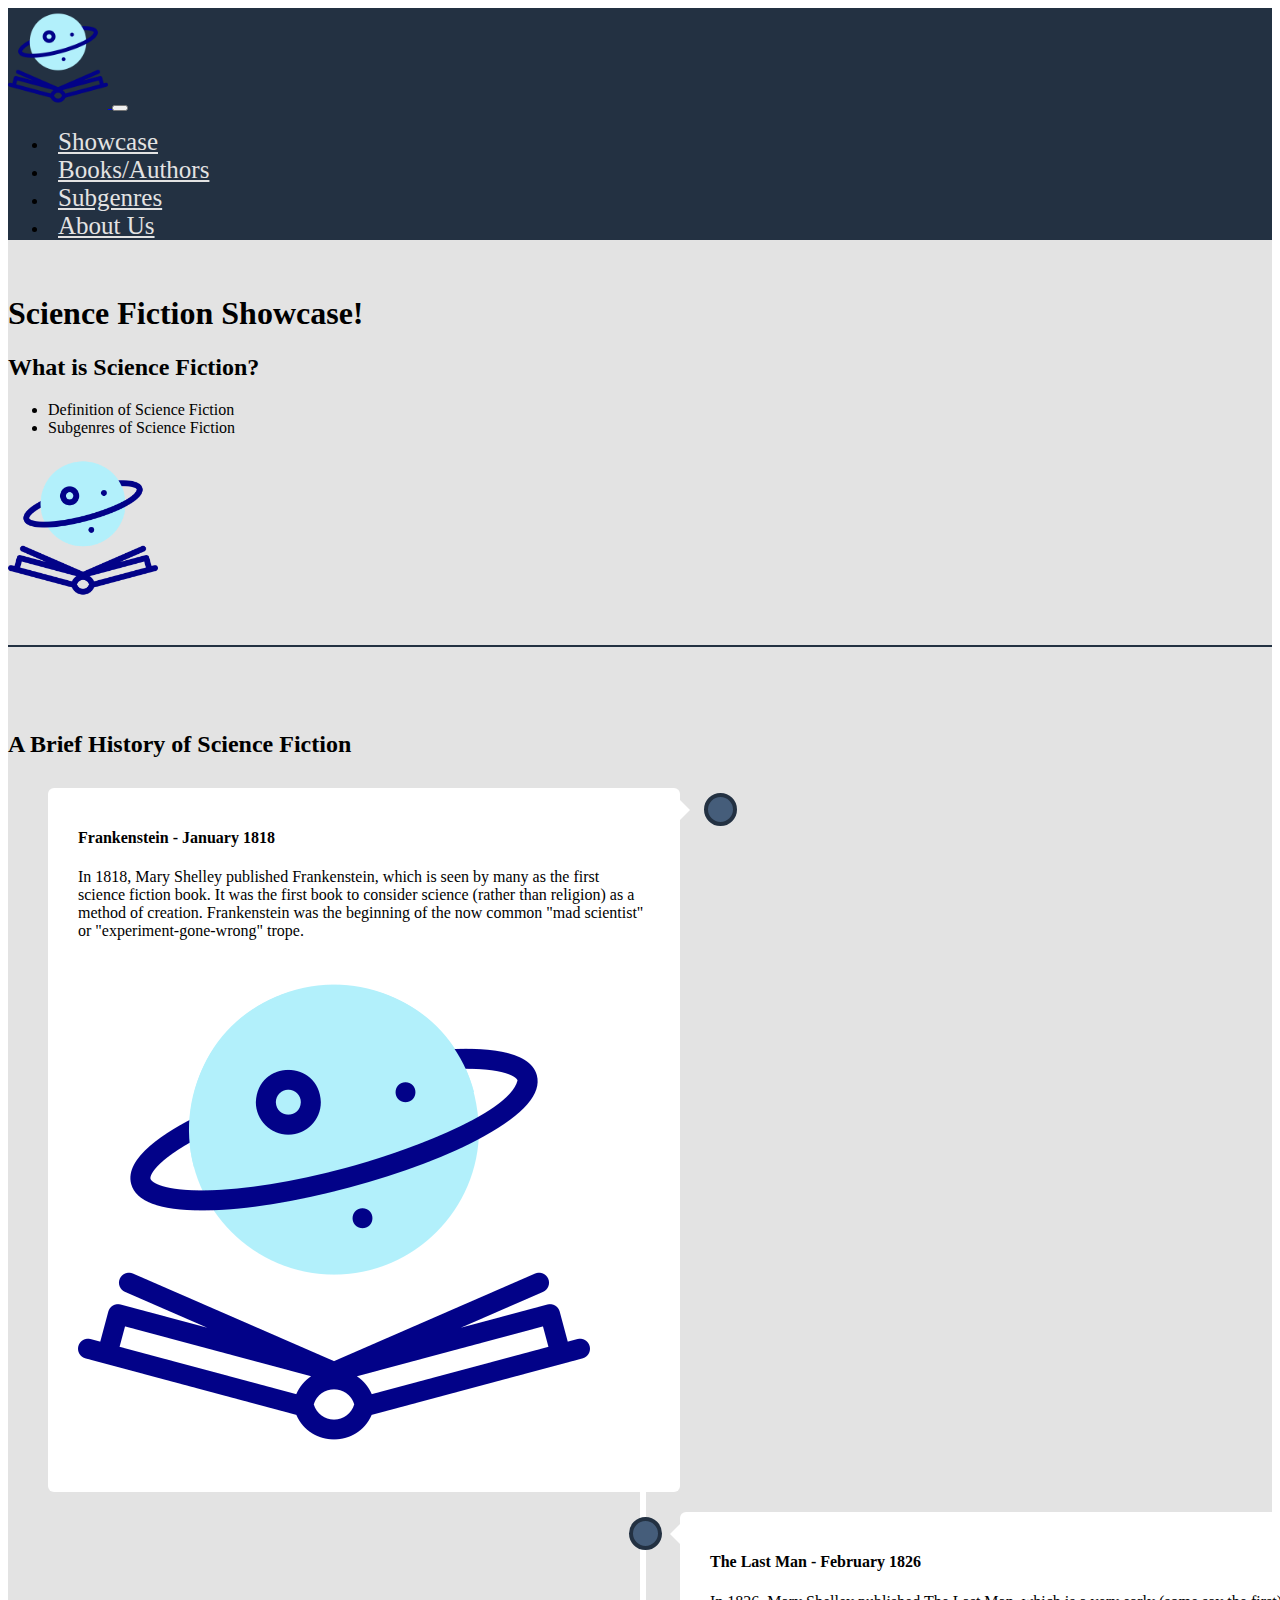
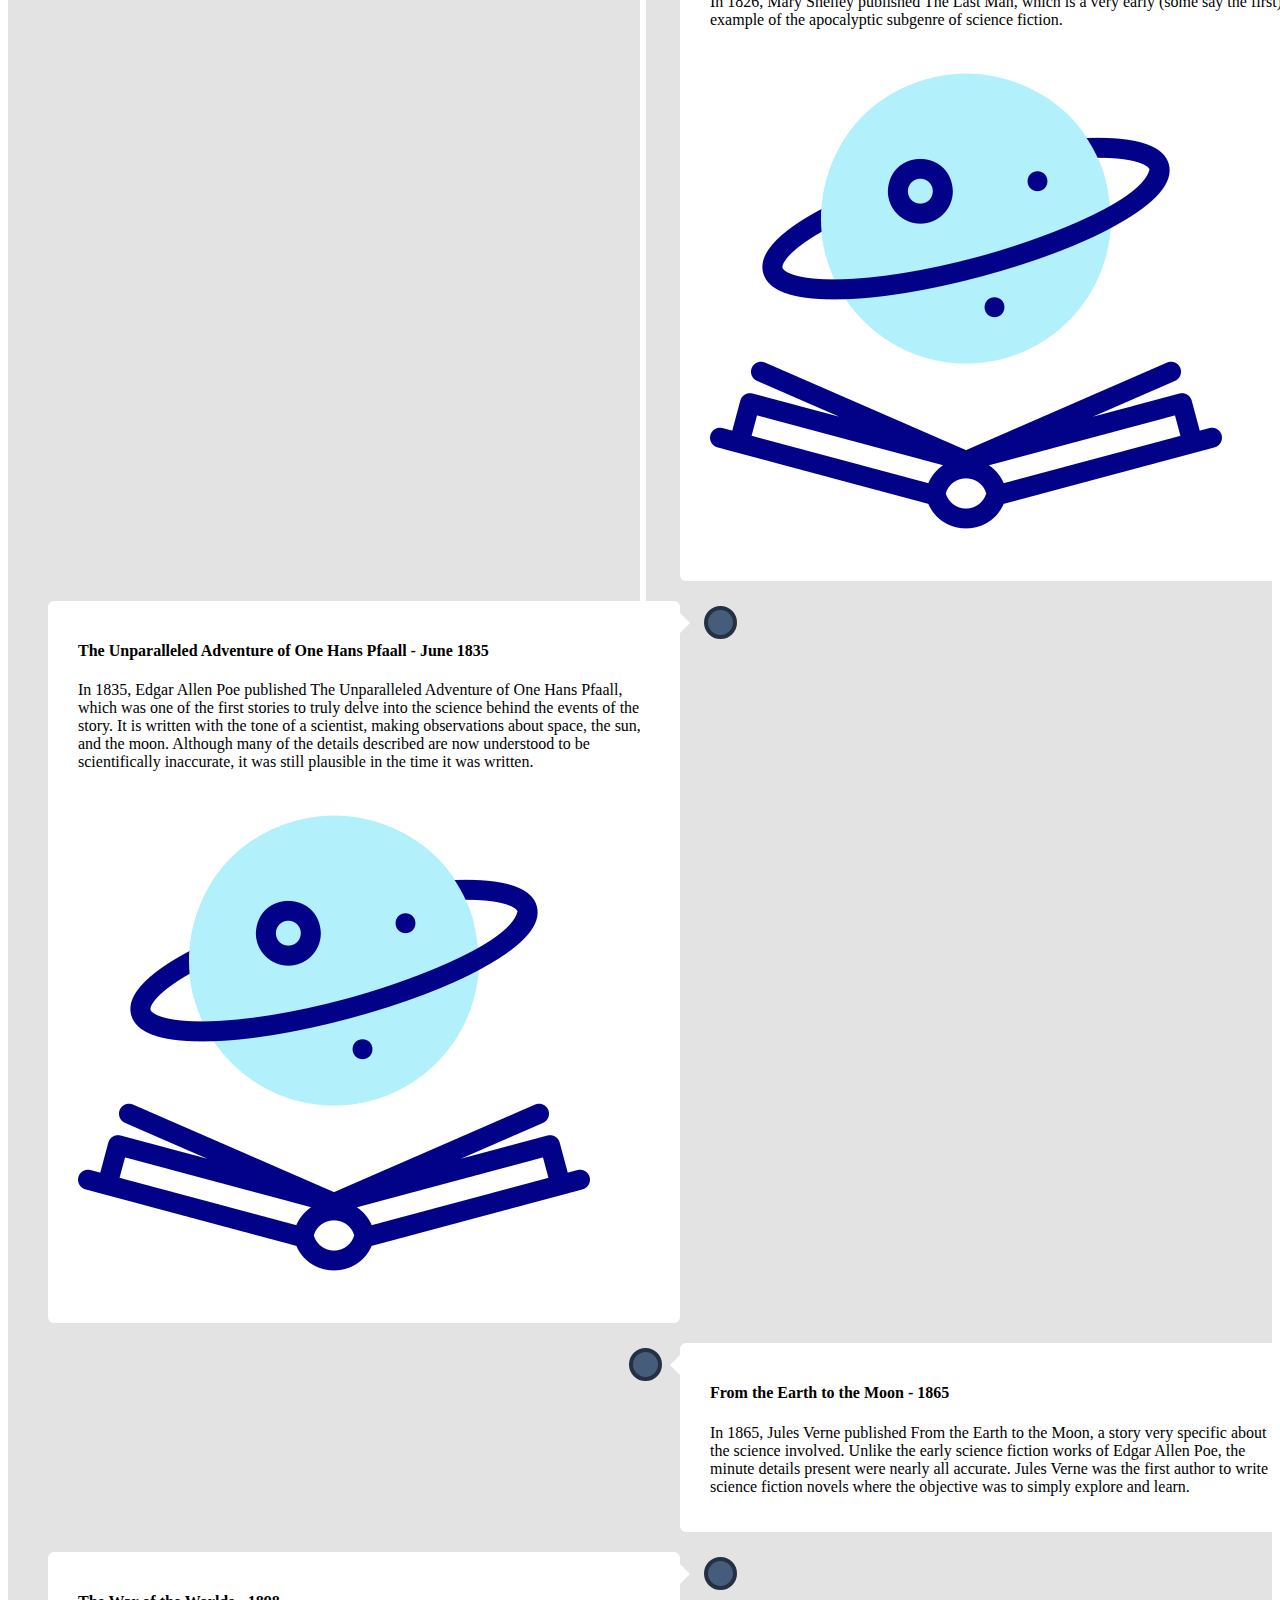
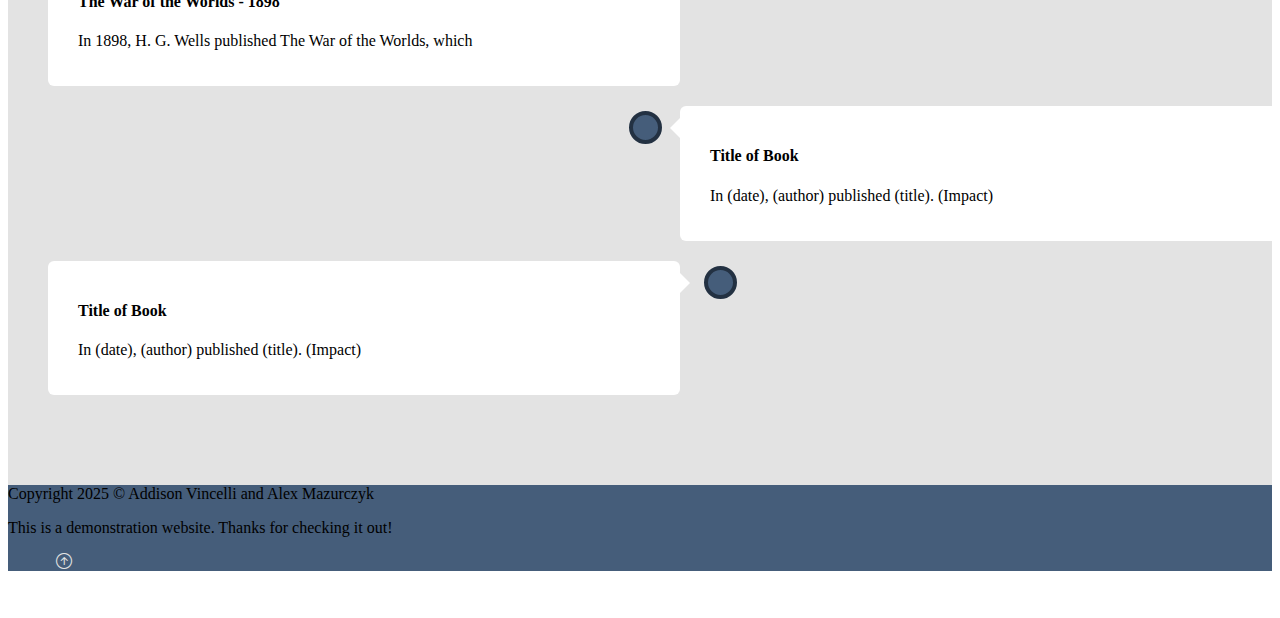
<file: index.html>
<!--*Addison-->
<!DOCTYPE html>
<html lang="en">

<head>
    <meta charset="UTF-8">
    <meta name="viewport" content="width=device-width, initial-scale=1.0">
    <title>Science Fiction Showcase!</title>
    <link rel="icon" href="img/favicon.png" type="image/png">

    <link href="https://cdn.jsdelivr.net/npm/bootstrap@5.3.8/dist/css/bootstrap.min.css" rel="stylesheet"
        integrity="sha384-sRIl4kxILFvY47J16cr9ZwB07vP4J8+LH7qKQnuqkuIAvNWLzeN8tE5YBujZqJLB" crossorigin="anonymous">
    <link rel="stylesheet" href="https://cdn.jsdelivr.net/npm/bootstrap-icons@1.13.1/font/bootstrap-icons.min.css">
    <link rel="stylesheet" href="css/styles1.css">
    <link rel="stylesheet" href="css/styles2.css">
    <script src="https://cdn.jsdelivr.net/npm/bootstrap@5.3.8/dist/js/bootstrap.bundle.min.js"
        integrity="sha384-FKyoEForCGlyvwx9Hj09JcYn3nv7wiPVlz7YYwJrWVcXK/BmnVDxM+D2scQbITxI"
        crossorigin="anonymous"></script>
</head>

<body class="body">
    <div class="container-lg p-0">

        <!--*Navbar*-->
        <nav class="navbar navbar-expand-lg navbar-dark nb-background-color">

            <!--LG means large breakpoint for resizing, navbar-dark means dark bar light text-->
            <div class="container">
                <a href="index.html" class="navbar-brand">
                    <img src="img/logo.png" alt="Science Fiction Logo" class="d-inline-block psize">
                </a>

                <!--Hamburger Menu Button-->
                <button class="navbar-toggler" type="button" data-bs-toggle="collapse" data-bs-target="#navmenu">
                    <span class="navbar-toggler-icon"></span>
                </button>

                <!--Collapsable Navbar Menu w/ Hover Underline-->
                <div class="collapse navbar-collapse" id="navmenu">
                    <!--Links to menu button-->
                    <ul class="navbar-nav ms-auto">

                        <li class="nav-item">
                            <a href="index.html" class="nav-link hover-underline-animation nbMenuItem">Showcase</a>
                        </li>

                        <li class="nav-item">
                            <a href="books.html" class="nav-link hover-underline-animation nbMenuItem">Books/Authors</a>
                        </li>

                        <li class="nav-item">
                            <a href="genres.html" class="nav-link hover-underline-animation nbMenuItem">Subgenres</a>
                        </li>

                        <li class="nav-item">
                            <a href="about.html" class="nav-link hover-underline-animation nbMenuItem">About Us</a>
                        </li>
                    </ul>
                </div>
            </div>
        </nav>

        <br>

        <section class="pheader p-2 text-center">
            <div class="container">
                <h1 class="display-4"><strong>Science Fiction Showcase!</strong></h1>
            </div>
        </section>

        <section class="information p-2 text-left">
            <div class="container">

                <div class="row">
                    <div class="col-sm-8 p-3">

                        <h2 class="strong  overview-front ovPadRight"> What is Science Fiction?</h2>
                        <ul class="lead overview-front ovPadRight">
                            <li>Definition of Science Fiction</li>
                            <li>Subgenres of Science Fiction</li>
                        </ul>

                    </div>

                    <div class="col-sm-4 p-3">
                        <img class="img-fluid" src="img/logo.png" alt="Filler image for now ">
                    </div>
                </div>


            </div>
        </section>

        <section class="timeline p-2 text-center">
            <div class="container">

                <h2 class="strong overview=front"></h2>
                <br>
                <!--TODO: the timelines...-->

            </div>
        </section>

        <section class="timeline-section">

            
            <div class="container mb-5">
                <h2 class="text-title mb-4 text-strong text-center">A Brief History of Science Fiction</h2>
                <!--<p class="lead text-center">
                    Filler subtext (do we need this?)
                </p> -->
            </div>
    
            <div class="mb-5"></div>
    
                <!--Timeline start-->
                <div class="container">
                    <div class="timeline">

                        <!--timeline element 3-->
                        <div class="left timeline-item">
                            <div class="timeline-content">
                                <h4><strong>Frankenstein</strong> - January 1818</h4>
                                <div class="row">
                                    <div class="col-sm-8 p-3">
                                        <p>
                                            In 1818, Mary Shelley published Frankenstein, which is seen 
                                            by many as the first science fiction book. It was the first 
                                            book to consider science (rather than religion) as a method
                                            of creation. Frankenstein was the beginning of the now common
                                            "mad scientist" or "experiment-gone-wrong" trope.
                                        </p>
                                    </div>

                                    <div class="col-sm-4 p-3">
                                        <img class="img-fluid" src="img/logo.png" alt="Frankenstein ">
                                    </div>

                                </div>
                            </div>
                        </div>

                        <!--Timeline element 2-->
                        <div class="right timeline-item">
                            <div class="timeline-content">
                                <h4><strong>The Last Man</strong> - February 1826</h4>
                                <div class="row">
                                    <div class="col-sm-8 p-3">
                                        <p>
                                            In 1826, Mary Shelley published The Last Man, which is a very early
                                            (some say the first) example of the apocalyptic subgenre of science
                                            fiction. 
                                        </p>
                                    </div>

                                    <div class="col-sm-4 p-3">
                                        <img class="img-fluid" src="img/logo.png" alt="Frankenstein ">
                                    </div>

                                </div>
                            </div>
                        </div>

                        <!--timeline element 3-->
                        <div class="left timeline-item">
                            <div class="timeline-content">
                                <h4><strong>The Unparalleled Adventure of One Hans Pfaall </strong> - June 1835</h4>

                                <div class="row">
                                    <div class="col-sm-8 p-3">
                                        <p>
                                            In 1835, Edgar Allen Poe published The Unparalleled Adventure of One Hans
                                            Pfaall, which was one of the first stories to truly delve into the science
                                            behind the events of the story. It is written with the tone of a scientist,
                                            making observations about space, the sun, and the moon. Although many of the
                                            details described are now understood to be scientifically inaccurate, it was 
                                            still plausible in the time it was written.
                                        </p>
                                    </div>

                                    <div class="col-sm-4 p-3">
                                        <img class="img-fluid" src="img/logo.png" alt="Frankenstein ">
                                    </div>

                                </div>
                            </div>
                        </div>

                        <!--timeline element 4-->
                        <div class="timeline-item right">
                            <div class="timeline-content">
                                <h4><strong>From the Earth to the Moon </strong> - 1865</h4>
                                <p>
                                    In 1865, Jules Verne published From the Earth to the Moon, a story very
                                    specific about the science involved. Unlike the early science fiction 
                                    works of Edgar Allen Poe, the minute details present were nearly all 
                                    accurate. Jules Verne was the first author to write science fiction novels
                                    where the objective was to simply explore and learn. 
                                </p>
                            </div>
                        </div>

                        <!--timeline element 5-->
                        <div class="timeline-item left">
                            <div class="timeline-content">
                                <h4><strong>The War of the Worlds</strong> - 1898</h4>
                                <p>
                                    In 1898, H. G. Wells published The War of the Worlds, which
                                </p>
                            </div>
                        </div>

                        <!--timeline element 6-->
                        <div class="timeline-item right">
                            <div class="timeline-content">
                                <h4>Title of Book</h4>
                                <p>
                                    In (date), (author) published (title). (Impact)
                                </p>
                            </div>
                        </div>

                        <!--timeline element 7-->
                        <div class="timeline-item left">
                            <div class="timeline-content">
                                <h4>Title of Book</h4>
                                <p>
                                    In (date), (author) published (title). (Impact)
                                </p>
                            </div>
                        </div>

                    </div>  
                </div>

        </section>

        <!--*Footer*-->
        <footer class="p-5 footer text-light text-center position-relative">
            <div class="container">
                <p>Copyright 2025 &copy; Addison Vincelli and Alex Mazurczyk</p>
                <p class="mb-0">This is a demonstration website. Thanks for checking it out!</p>
                <a href="#" id="scroll-up-arrow" class="position-absolute end-0">
                    <i class="bi bi-arrow-up-circle h2 icon-white"></i>
                </a>
            </div>
        </footer>
    </div>
</body>
</file>
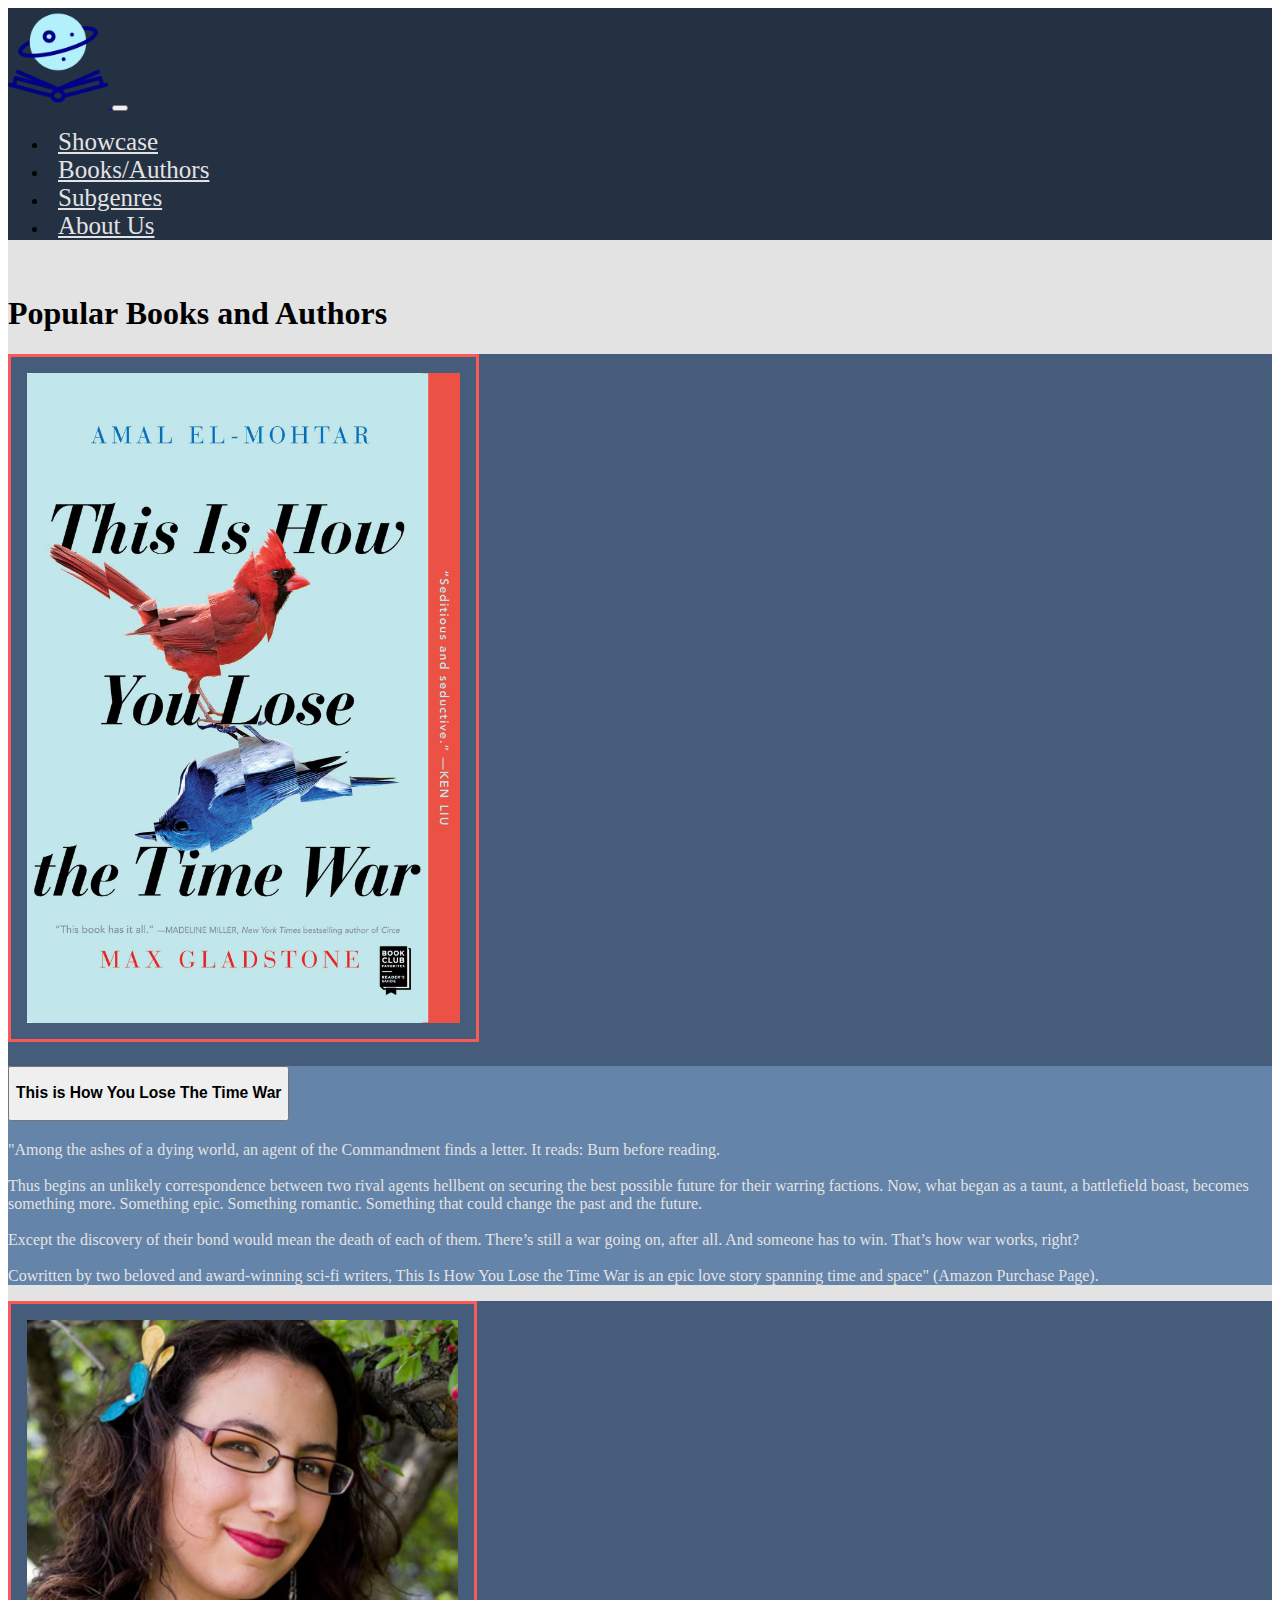
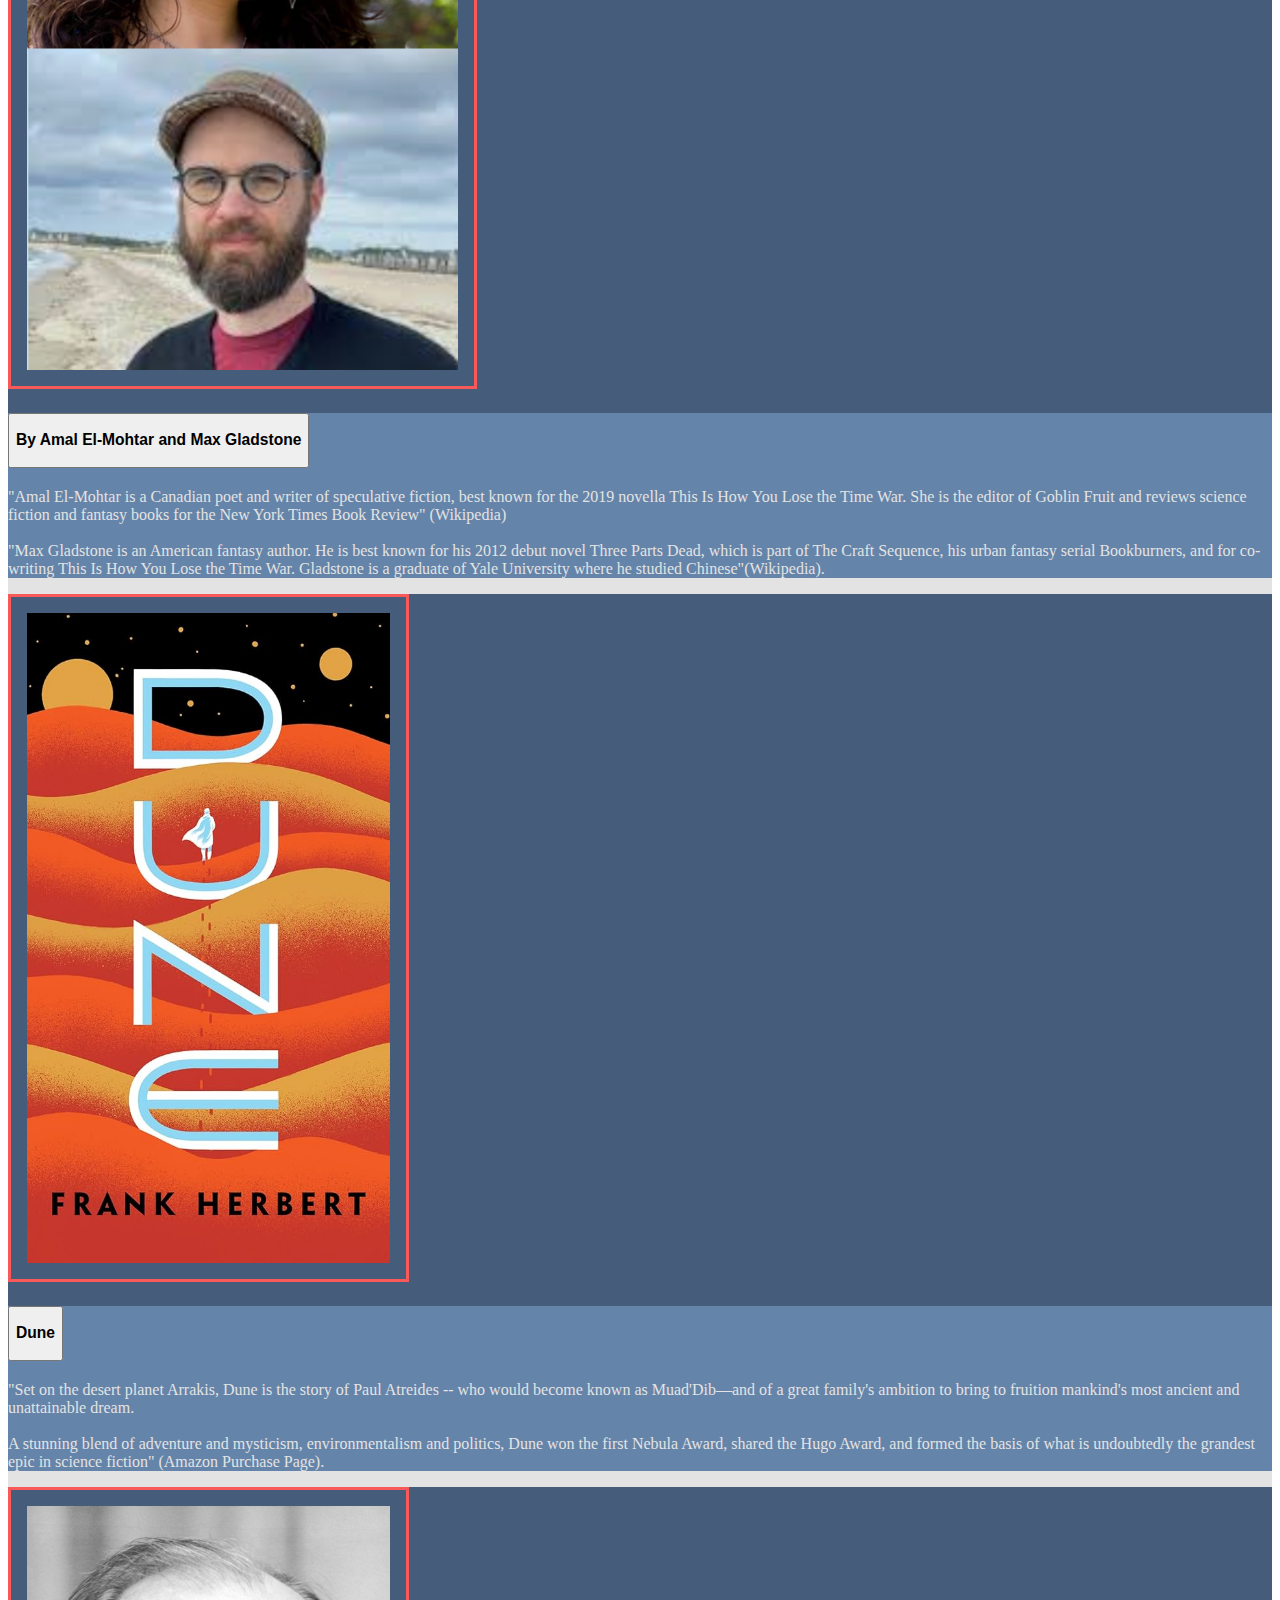
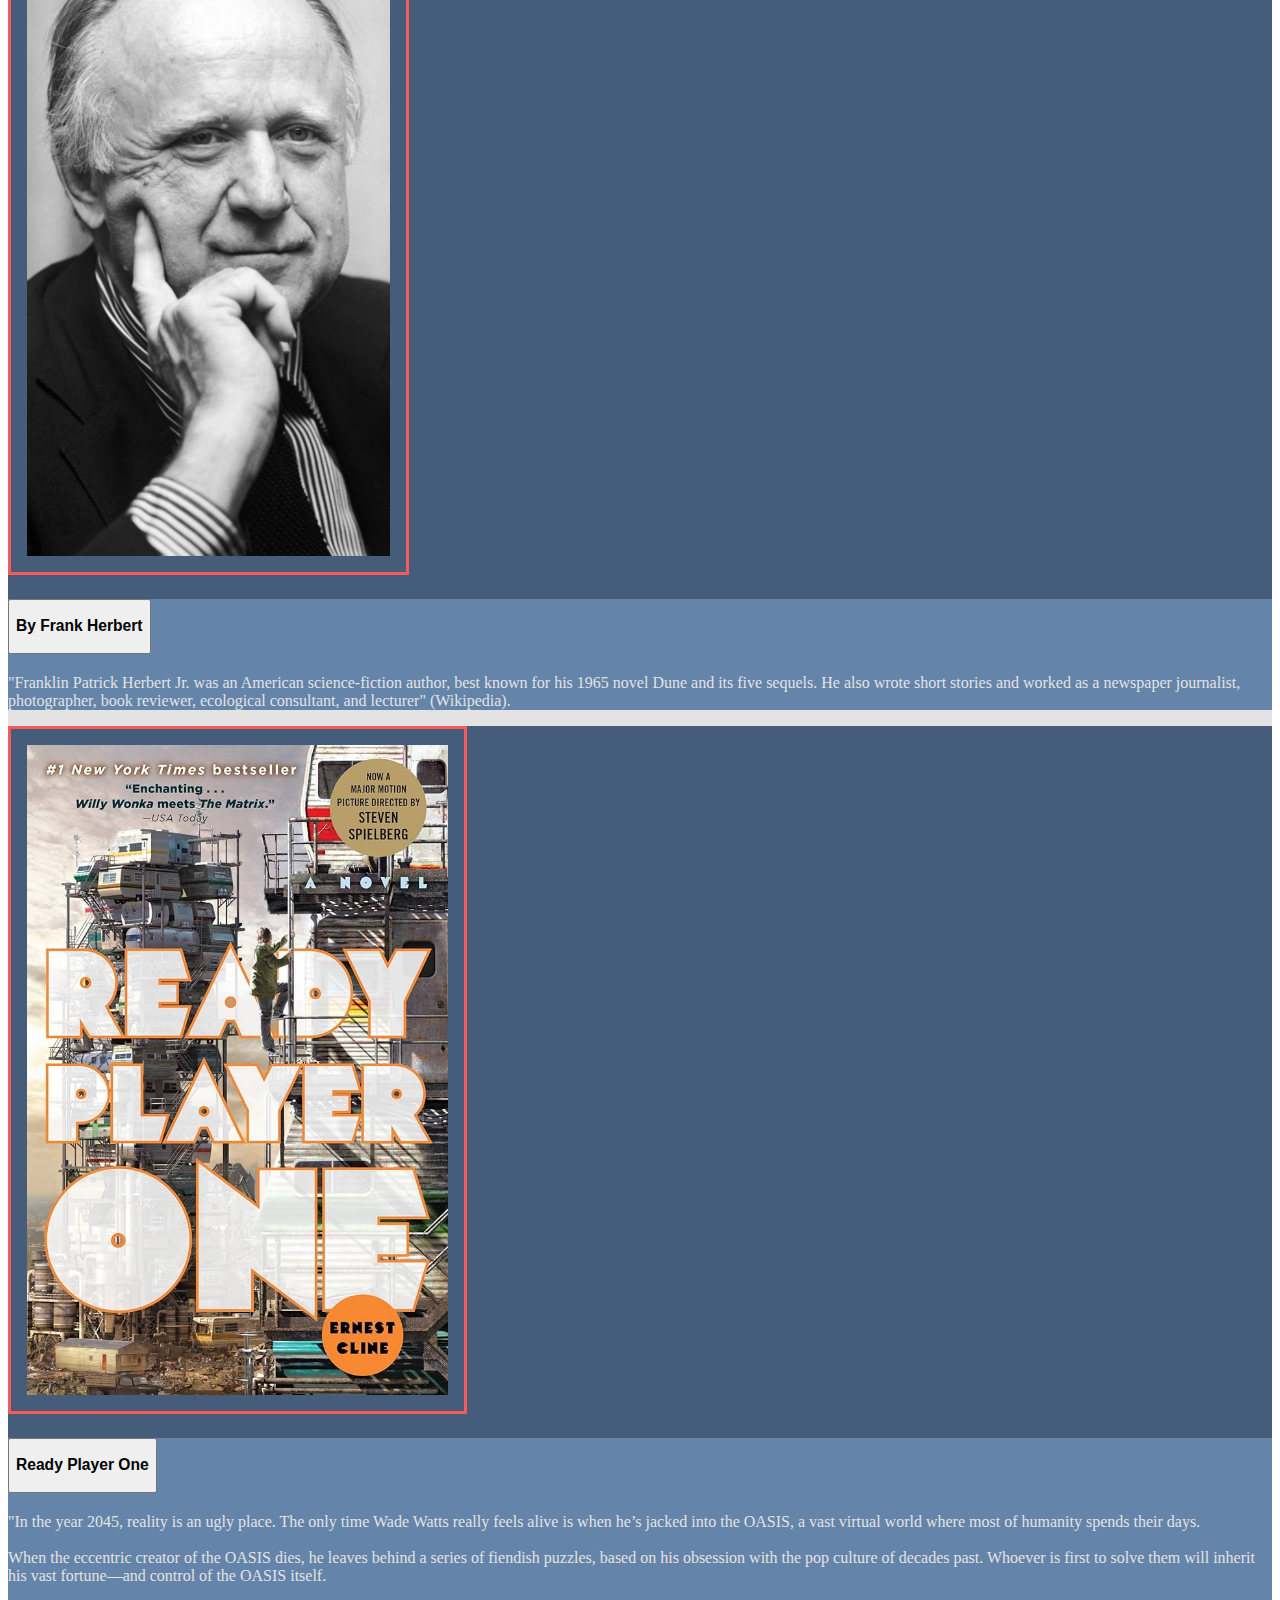
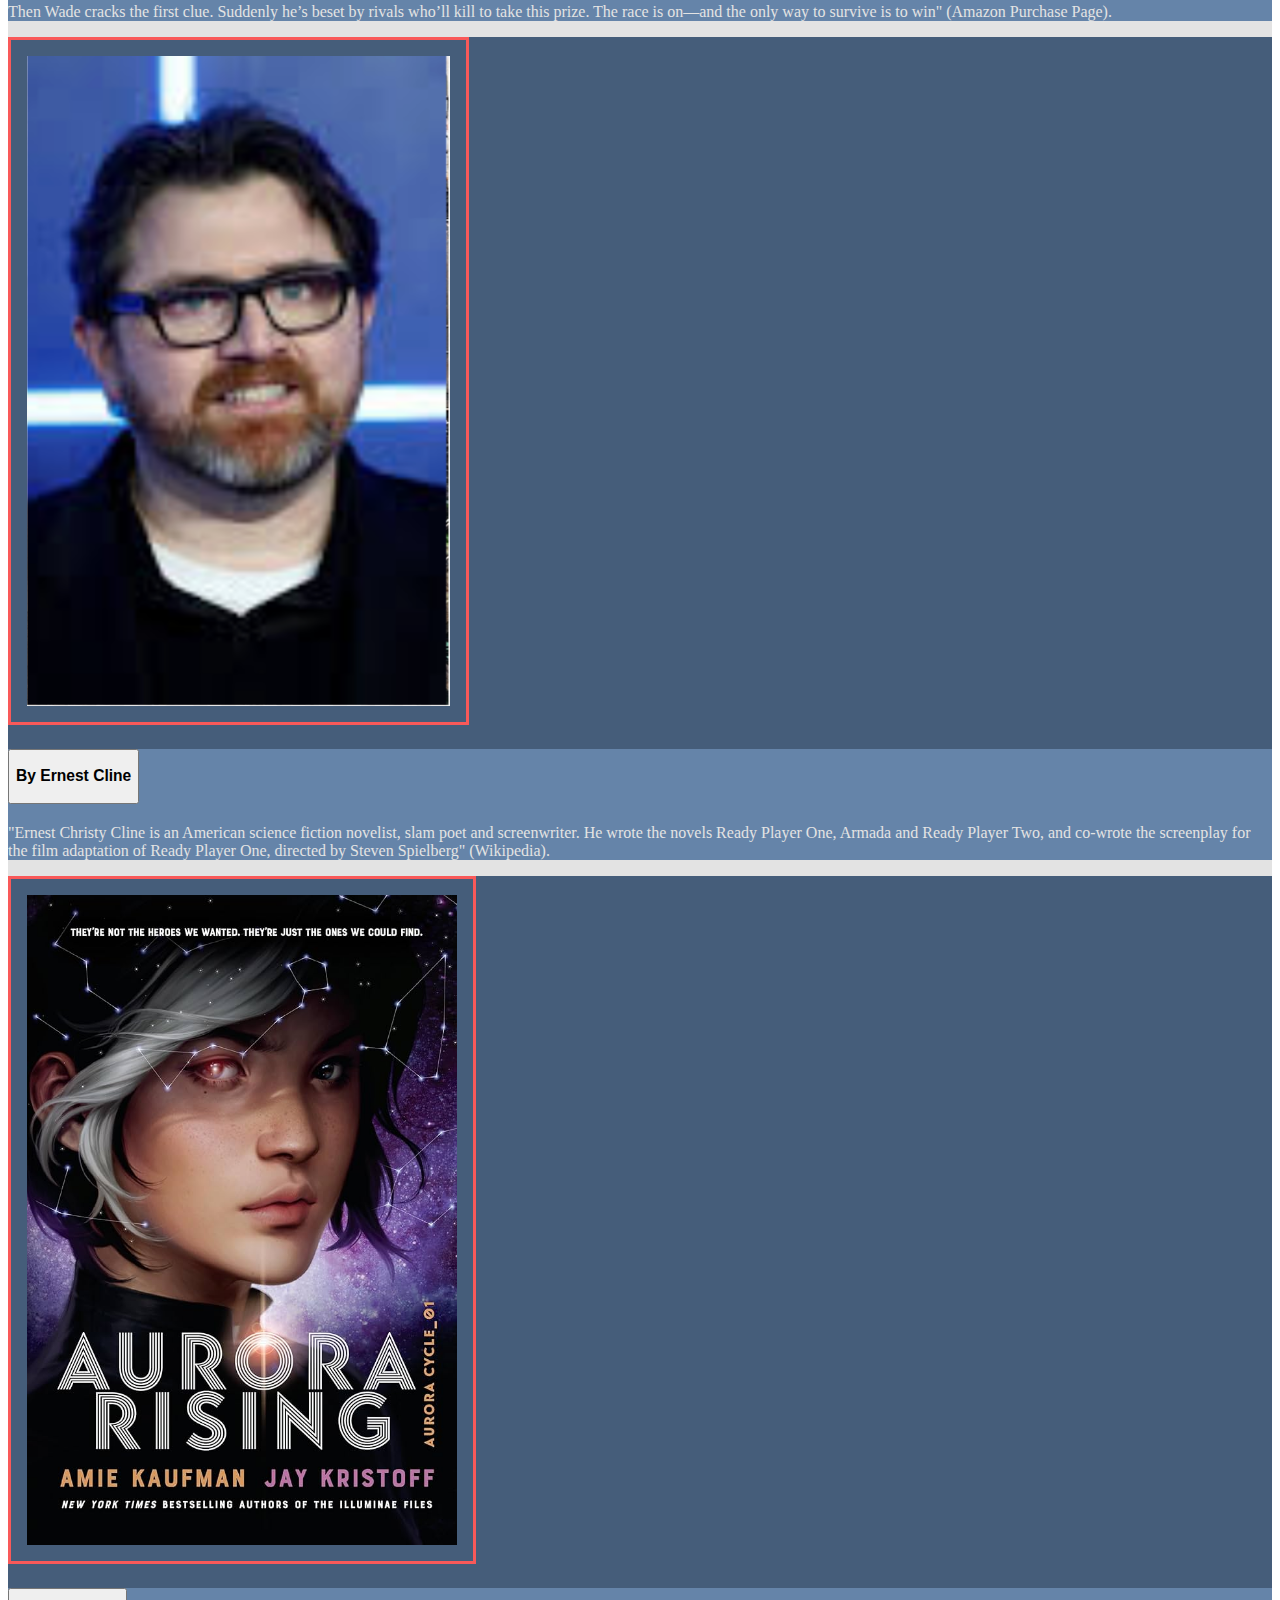
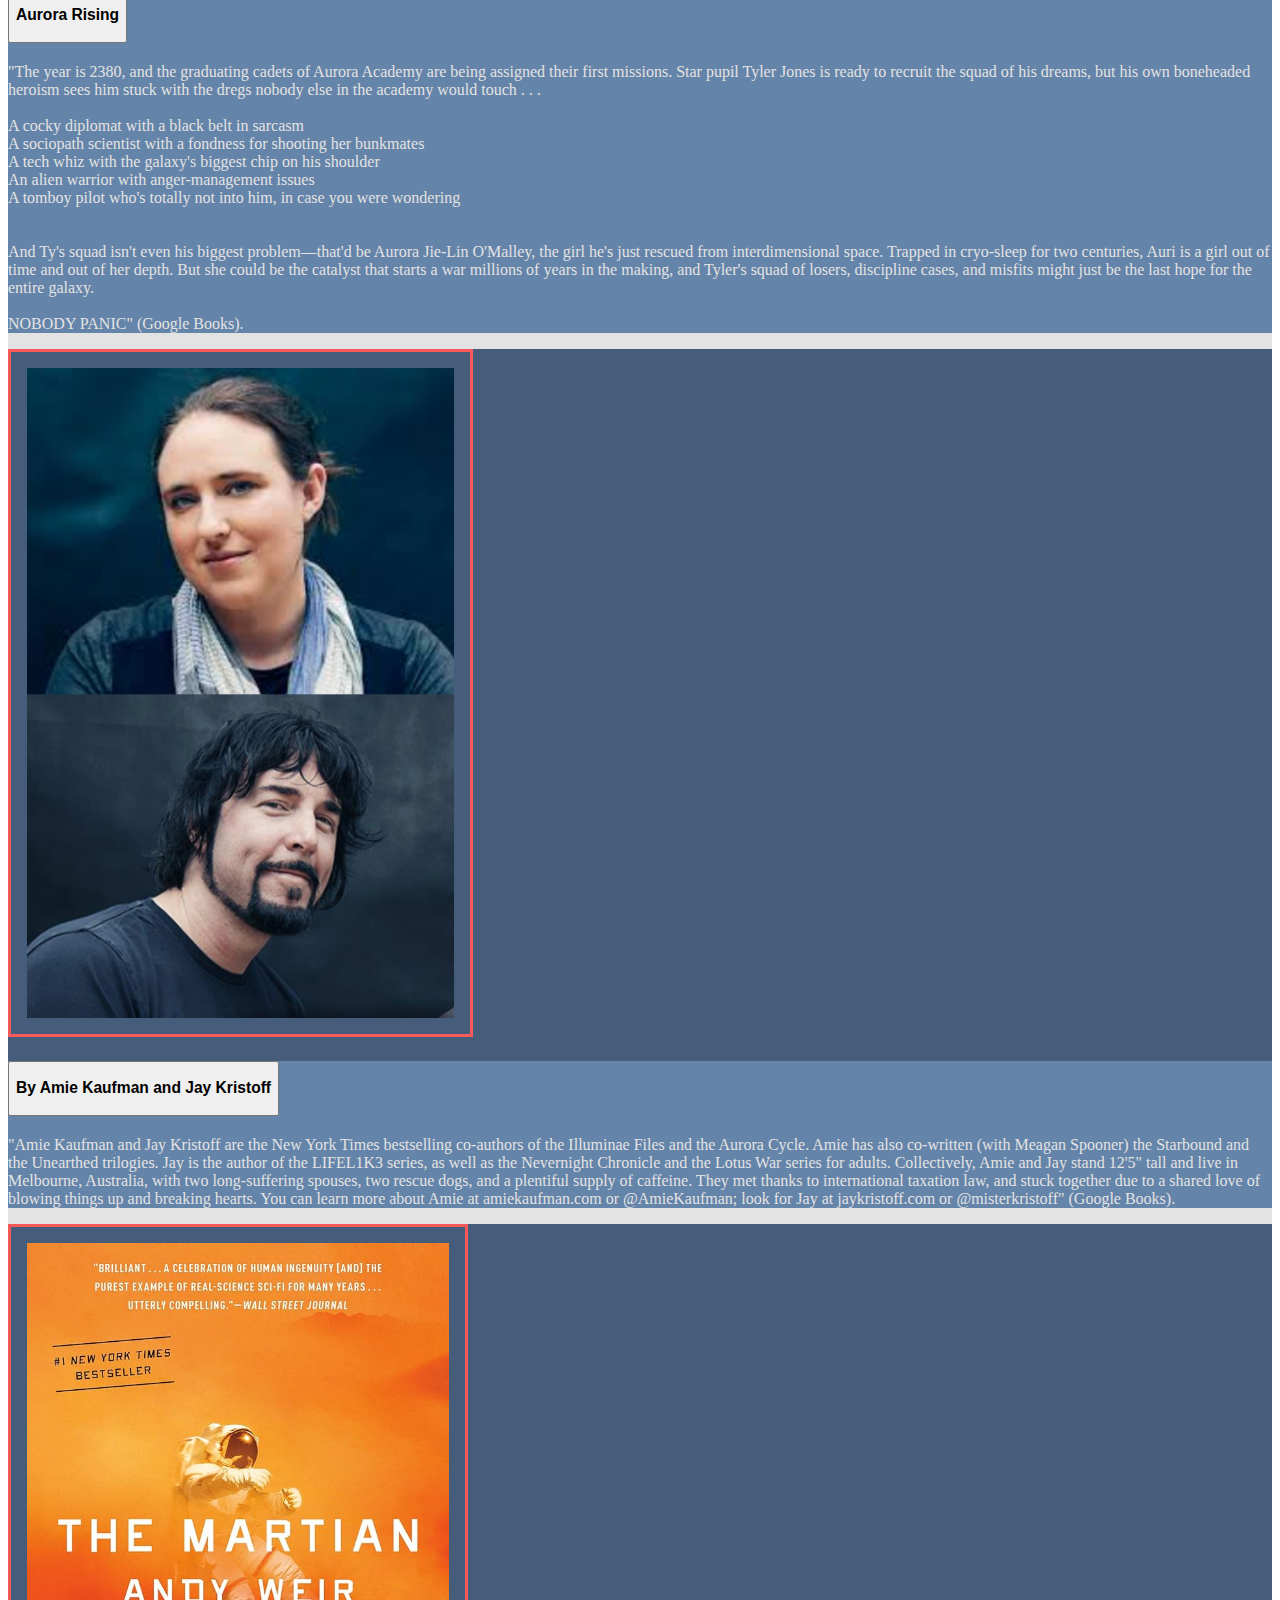
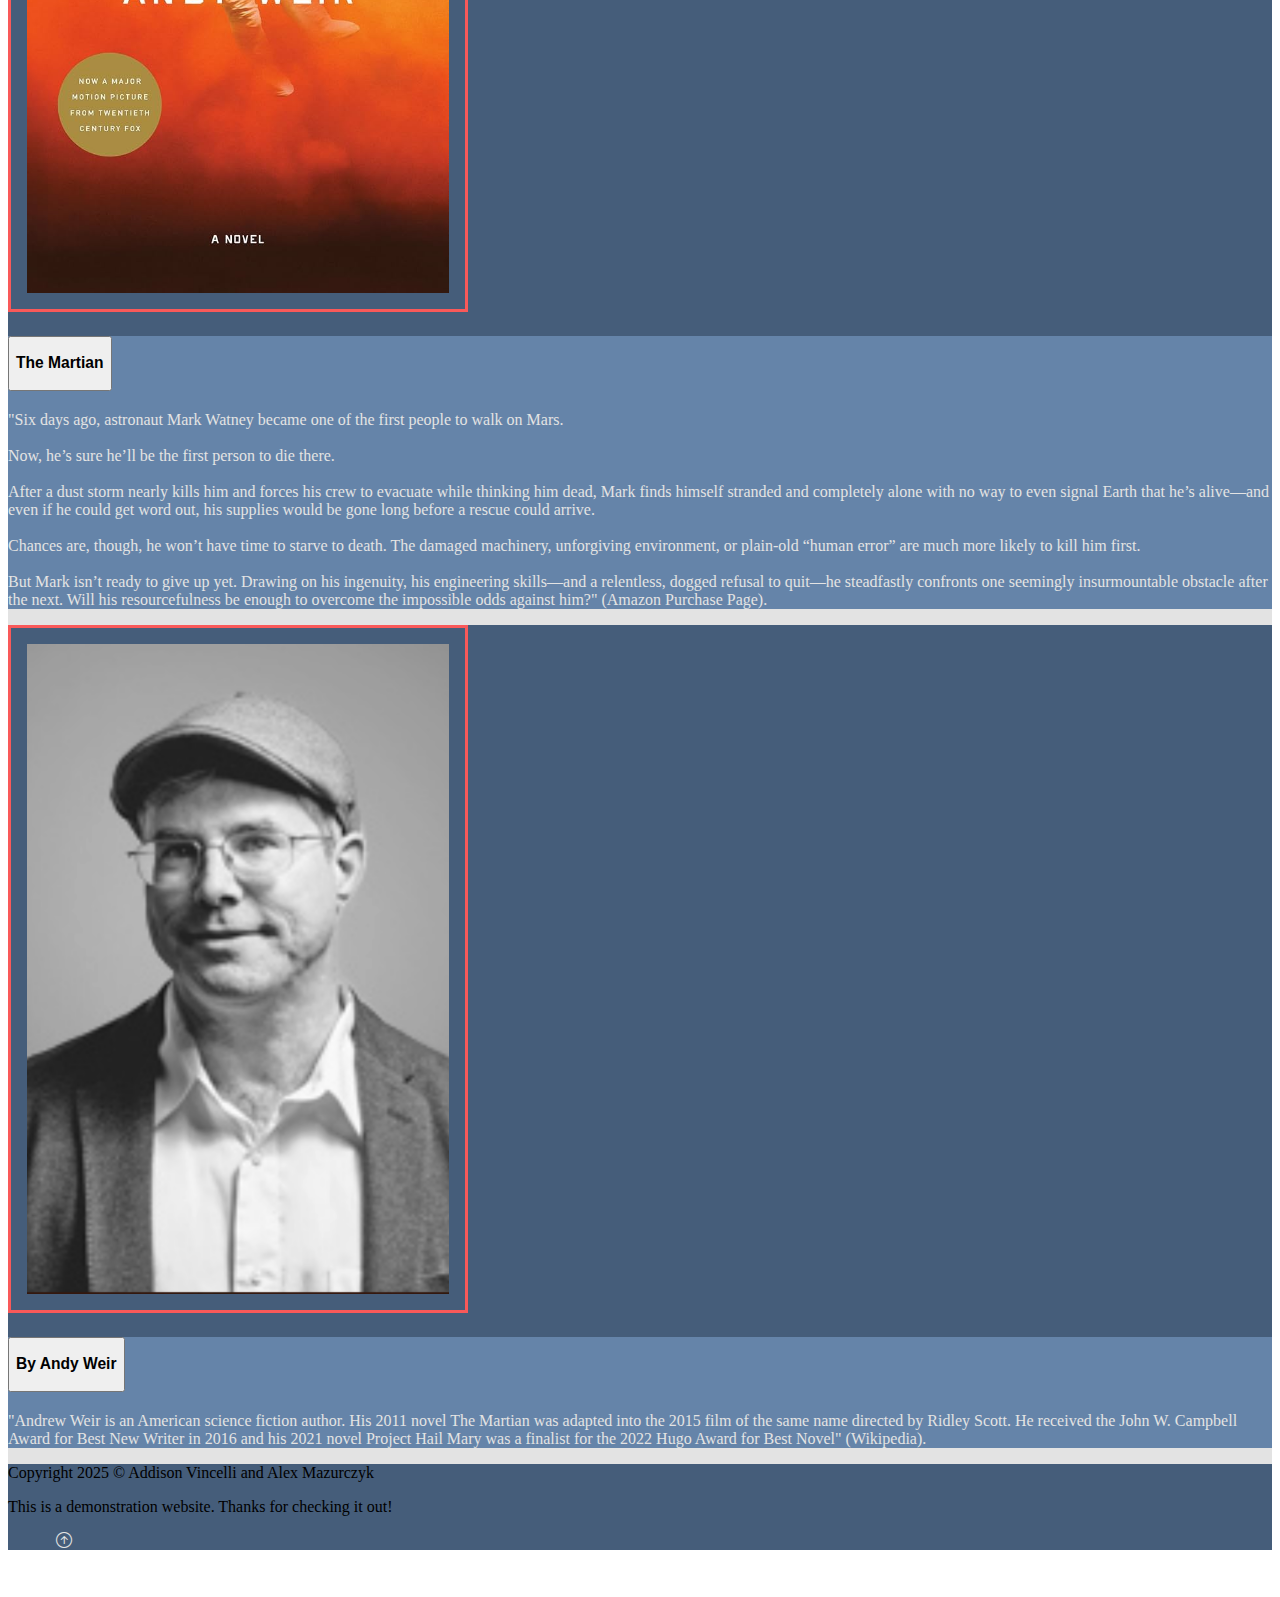
<file: books.html>
<!--*Addison-->
<!DOCTYPE html>
<html lang="en">

<head>
    <meta charset="UTF-8">
    <meta name="viewport" content="width=device-width, initial-scale=1.0">
    <title>Books - Science Fiction Showcase!</title>
    <link rel="icon" href="img/logo.png" type="image/png">

    <link href="https://cdn.jsdelivr.net/npm/bootstrap@5.3.8/dist/css/bootstrap.min.css" rel="stylesheet"
        integrity="sha384-sRIl4kxILFvY47J16cr9ZwB07vP4J8+LH7qKQnuqkuIAvNWLzeN8tE5YBujZqJLB" crossorigin="anonymous">
    <link rel="stylesheet" href="https://cdn.jsdelivr.net/npm/bootstrap-icons@1.13.1/font/bootstrap-icons.min.css">
    <link rel="preconnect" href="https://fonts.googleapis.com">
    <link rel="preconnect" href="https://fonts.gstatic.com" crossorigin>
    <link href="https://fonts.googleapis.com/css2?family=League+Spartan:wght@100..900&display=swap" rel="stylesheet">

    <link rel="stylesheet" href="css/styles1.css">
    <link rel="stylesheet" href="css/styles2.css">

    <script src="https://cdn.jsdelivr.net/npm/bootstrap@5.3.8/dist/js/bootstrap.bundle.min.js"
        integrity="sha384-FKyoEForCGlyvwx9Hj09JcYn3nv7wiPVlz7YYwJrWVcXK/BmnVDxM+D2scQbITxI"
        crossorigin="anonymous"></script>
</head>

<body class="body">
    <div class="container-lg p-0">

        <!--*Navbar*-->
        <nav class="navbar navbar-expand-lg navbar-dark nb-background-color">

            <!--LG means large breakpoint for resizing, navbar-dark means dark bar light text-->
            <div class="container">
                <a href="index.html" class="navbar-brand">
                    <img src="img/logo.png" alt="Science Fiction Logo" class="d-inline-block psize">
                </a>

                <!--Hamburger Menu Button-->
                <button class="navbar-toggler" type="button" data-bs-toggle="collapse" data-bs-target="#navmenu">
                    <span class="navbar-toggler-icon"></span>
                </button>

                <!--Collapsable Navbar Menu w/ Hover Underline-->
                <div class="collapse navbar-collapse" id="navmenu">
                    <!--Links to menu button-->
                    <ul class="navbar-nav ms-auto">

                        <li class="nav-item">
                            <a href="index.html" class="nav-link hover-underline-animation nbMenuItem">Showcase</a>
                        </li>

                        <li class="nav-item">
                            <a href="books.html" class="nav-link hover-underline-animation nbMenuItem">Books/Authors</a>
                        </li>

                        <li class="nav-item">
                            <a href="genres.html" class="nav-link hover-underline-animation nbMenuItem">Subgenres</a>
                        </li>

                        <li class="nav-item">
                            <a href="about.html" class="nav-link hover-underline-animation nbMenuItem">About Us</a>
                        </li>
                    </ul>
                </div>
            </div>
        </nav>

        <br>

        <section class="pheader p-2 text-center">
            <div class="container">
                <h1 class="display-4"><strong>Popular Books and Authors</strong></h1>
            </div>
        </section>

        <section class="books">
            <div class="containter">

                <div class="row row-cols-1 row-cols-md-2 g-5 p-5">

                    <!--*First book/author combo*-->
                    <div class="col">
                        <div class="card about cover">
                            <img src="img/time-war-cover.jpg" alt="This is How You Lose The Time War Cover"
                                class="card-img-top">

                            <div class="card-body">

                                <!--This creates our dropdown information about the books-->
                                <div class="accordion">
                                    <div class="accordion-item">
                                        <h2 class="accordion-header">
                                            <button id="time-war" class="accordion-button collapsed" type="button"
                                                data-bs-toggle="collapse" data-bs-target="#time-war-summary"
                                                aria-expanded="false" aria-controls="collapseOne">
                                                <h3 class="text-center">This is How You Lose The Time War</h3>
                                            </button>
                                        </h2>
                                        <!-- Book Summary -->
                                        <!--data-bs-parent tells the accordion where to connect-->
                                        <div id="time-war-summary" class="accordion-collapse collapse"
                                            aria-labelledby="headingOne" data-bs-parent="#time-war">
                                            <div class="accordion-body">
                                                <p>"Among the ashes of a dying world, an agent of the Commandment finds
                                                    a letter.
                                                    It reads: Burn before reading.
                                                    <br><br>
                                                    Thus begins an unlikely correspondence between two rival agents
                                                    hellbent on
                                                    securing the best possible future for their warring factions. Now,
                                                    what began
                                                    as a taunt, a battlefield boast, becomes something more. Something
                                                    epic. Something
                                                    romantic. Something that could change the past and the future.
                                                    <br><br>
                                                    Except the discovery of their bond would mean the death of each of
                                                    them. There’s
                                                    still a war going on, after all. And someone has to win. That’s how
                                                    war works, right?
                                                    <br><br>
                                                    Cowritten by two beloved and award-winning sci-fi writers, This Is
                                                    How You Lose the
                                                    Time War is an epic love story spanning time and space" (Amazon
                                                    Purchase Page).
                                                </p>
                                            </div>
                                        </div>

                                    </div>
                                </div> <!--end of accordion-->
                            </div>

                        </div>
                    </div>

                    <div class="col">
                        <div class="card about cover">
                            <img src="img/time-war-authors.png" alt="Amal El-Mohtar and Max Gladstone"
                                class="card-img-top">

                            <div class="card-body">

                                <!--This creates our dropdown information about the books-->
                                <div class="accordion">
                                    <div class="accordion-item">
                                        <h2 class="accordion-header">
                                            <button id="time-war" class="accordion-button collapsed" type="button"
                                                data-bs-toggle="collapse" data-bs-target="#time-war-summary"
                                                aria-expanded="false" aria-controls="collapseOne">
                                                <h3 class="text-center">By Amal El-Mohtar and Max Gladstone</h3>
                                            </button>
                                        </h2>
                                        <!-- About The Authors -->
                                        <div id="time-war-summary" class="accordion-collapse collapse"
                                            aria-labelledby="headingOne" data-bs-parent="#time-war">
                                            <div class="accordion-body">
                                                <p>"Amal El-Mohtar is a Canadian poet and writer of speculative fiction,
                                                    best known for the 2019 novella This Is How You Lose the Time War.
                                                    She
                                                    is the editor of Goblin Fruit and reviews science fiction and
                                                    fantasy books
                                                    for the New York Times Book Review" (Wikipedia)
                                                    <br><br>
                                                    "Max Gladstone is an American fantasy author. He is best known for
                                                    his 2012
                                                    debut novel Three Parts Dead, which is part of The Craft Sequence,
                                                    his urban
                                                    fantasy serial Bookburners, and for co-writing This Is How You Lose
                                                    the Time
                                                    War. Gladstone is a graduate of Yale University where he studied
                                                    Chinese"(Wikipedia).
                                                </p>
                                            </div>
                                        </div>

                                    </div>
                                </div> <!--end of accordion-->
                            </div>

                        </div>
                    </div>

                    <!--*Second combo*-->
                    <div class="col">
                        <div class="card about cover">
                            <img src="img/dune-cover.jpg" alt="Dune Cover" class="card-img-top">

                            <div class="card-body">

                                <!--This creates our dropdown information about the books-->
                                <div class="accordion">
                                    <div class="accordion-item">
                                        <h2 class="accordion-header">
                                            <button id="dune" class="accordion-button collapsed" type="button"
                                                data-bs-toggle="collapse" data-bs-target="#dune-summary"
                                                aria-expanded="false" aria-controls="collapseOne">
                                                <h3 class="text-center">Dune</h3>
                                            </button>
                                        </h2>
                                        <!-- Book Summary -->
                                        <div id="dune-summary" class="accordion-collapse collapse"
                                            aria-labelledby="headingOne" data-bs-parent="#dune">
                                            <div class="accordion-body">
                                                <p>"Set on the desert planet Arrakis, Dune is the story of Paul Atreides -- who
                                                     would become known as Muad'Dib—and of a great family's ambition to bring 
                                                     to fruition mankind's most ancient and unattainable dream.
                                                    <br><br>
                                                     A stunning blend of adventure and mysticism, environmentalism and politics,
                                                    Dune won the first Nebula Award, shared the Hugo Award, and formed the basis
                                                    of what is undoubtedly the grandest epic in science fiction" (Amazon Purchase Page).</p>
                                            </div>
                                        </div>

                                    </div>
                                </div> <!--end of accordion-->

                            </div>
                        </div>
                    </div>

                    <div class="col">
                        <div class="card about cover">
                            <img src="img/dune-author.png" alt="Frank Herbert" class="card-img-top">

                            <div class="card-body">

                                <div class="accordion">
                                    <div class="accordion-item">
                                        <h2 class="accordion-header">
                                            <button id="dune" class="accordion-button collapsed" type="button"
                                                data-bs-toggle="collapse" data-bs-target="#dune-summary"
                                                aria-expanded="false" aria-controls="collapseOne">
                                                <h3 class="text-center">By Frank Herbert</h3>
                                            </button>
                                        </h2>
                                        <!-- Book Summary -->
                                        <div id="dune-summary" class="accordion-collapse collapse"
                                            aria-labelledby="headingOne" data-bs-parent="#dune">
                                            <div class="accordion-body">
                                                <p>"Franklin Patrick Herbert Jr. was an American science-fiction author, 
                                                    best known for his 1965 novel Dune and its five sequels. He also wrote 
                                                    short stories and worked as a newspaper journalist, photographer, book 
                                                    reviewer, ecological consultant, and lecturer" (Wikipedia).</p>
                                            </div>
                                        </div>

                                    </div>
                                </div> <!--end of accordion-->

                            </div>
                        </div>
                    </div>

                    <!--*Third combo*-->
                    <div class="col">
                        <div class="card about cover">
                            <img src="img/ready-player-cover.jpg" alt="Ready Player One Cover" class="card-img-top">

                            <div class="card-body">

                                <div class="accordion">
                                    <div class="accordion-item">
                                        <h2 class="accordion-header">
                                            <button id="ready-player" class="accordion-button collapsed" type="button"
                                                data-bs-toggle="collapse" data-bs-target="#ready-player-summary"
                                                aria-expanded="false" aria-controls="collapseOne">
                                                <h3 class="text-center">Ready Player One</h3>
                                            </button>
                                        </h2>
                                        <!-- Book Summary -->
                                        <div id="ready-player-summary" class="accordion-collapse collapse"
                                            aria-labelledby="headingOne" data-bs-parent="#ready-player">
                                            <div class="accordion-body">
                                                <p>"In the year 2045, reality is an ugly place. The only time Wade Watts really feels 
                                                    alive is when he’s jacked into the OASIS, a vast virtual world where most of humanity 
                                                    spends their days.
                                                    <br><br>
                                                    When the eccentric creator of the OASIS dies, he leaves behind a series of fiendish 
                                                    puzzles, based on his obsession with the pop culture of decades past. Whoever is first 
                                                    to solve them will inherit his vast fortune—and control of the OASIS itself.
                                                    <br><br>
                                                    Then Wade cracks the first clue. Suddenly he’s beset by rivals who’ll kill to take this 
                                                    prize. The race is on—and the only way to survive is to win" (Amazon Purchase Page).
                                                    </p>
                                            </div>
                                        </div>

                                    </div>
                                </div> <!--end of accordion-->

                            </div>
                        </div>
                    </div>

                    <div class="col">
                        <div class="card about cover">
                            <img src="img/ready-player-author.png" alt="Ernest Cline" class="card-img-top">

                            <div class="card-body">

                                <div class="accordion">
                                    <div class="accordion-item">
                                        <h2 class="accordion-header">
                                            <button id="ready-player" class="accordion-button collapsed" type="button"
                                                data-bs-toggle="collapse" data-bs-target="#ready-player-summary"
                                                aria-expanded="false" aria-controls="collapseOne">
                                                <h3 class="text-center">By Ernest Cline</h3>
                                            </button>
                                        </h2>
                                        <!-- Book Summary -->
                                        <div id="ready-player-summary" class="accordion-collapse collapse"
                                            aria-labelledby="headingOne" data-bs-parent="#ready-player">
                                            <div class="accordion-body">
                                                <p>"Ernest Christy Cline is an American science fiction novelist, slam poet and 
                                                    screenwriter. He wrote the novels Ready Player One, Armada and Ready Player Two, 
                                                    and co-wrote the screenplay for the film adaptation of Ready Player One, directed 
                                                    by Steven Spielberg" (Wikipedia).</p>
                                            </div>
                                        </div>

                                    </div>
                                </div> <!--end of accordion-->

                            </div>
                        </div>
                    </div>

                    <!--*Fourth combo*-->
                    <div class="col">
                        <div class="card about cover">
                            <img src="img/aurora-rising-cover.jpg" alt="Aurora Rising Cover" class="card-img-top">

                            <div class="card-body">

                                <div class="accordion">
                                    <div class="accordion-item">
                                        <h2 class="accordion-header">
                                            <button id="aurora-rising" class="accordion-button collapsed" type="button"
                                                data-bs-toggle="collapse" data-bs-target="#aurora-rising-summary"
                                                aria-expanded="false" aria-controls="collapseOne">
                                                <h3 class="text-center">Aurora Rising</h3>
                                            </button>
                                        </h2>
                                        <!-- Book Summary -->
                                        <div id="aurora-rising-summary" class="accordion-collapse collapse"
                                            aria-labelledby="headingOne" data-bs-parent="#aurora-rising">
                                            <div class="accordion-body">
                                                <p>"The year is 2380, and the graduating cadets of Aurora Academy are
                                                    being assigned their first missions.
                                                    Star pupil Tyler Jones is ready to recruit the squad of his dreams,
                                                    but his own boneheaded heroism sees
                                                    him stuck with the dregs nobody else in the academy would touch . .
                                                    .
                                                    <br><br>
                                                    A cocky diplomat with a black belt in sarcasm <br>
                                                    A sociopath scientist with a fondness for shooting her bunkmates
                                                    <br>
                                                    A tech whiz with the galaxy's biggest chip on his shoulder <br>
                                                    An alien warrior with anger-management issues <br>
                                                    A tomboy pilot who's totally not into him, in case you were
                                                    wondering <br>
                                                    <br> <br>
                                                    And Ty's squad isn't even his biggest problem—that'd be Aurora
                                                    Jie-Lin O'Malley, the girl he's just rescued
                                                    from interdimensional space. Trapped in cryo-sleep for two
                                                    centuries, Auri is a girl out of time and out of
                                                    her depth. But she could be the catalyst that starts a war millions
                                                    of years in the making, and Tyler's squad
                                                    of losers, discipline cases, and misfits might just be the last hope
                                                    for the entire galaxy.
                                                    <br> <br>
                                                    NOBODY PANIC" (Google Books).
                                                </p>
                                            </div>
                                        </div>

                                    </div>
                                </div> <!--end of accordion-->

                            </div>
                        </div>
                    </div>

                    <div class="col">
                        <div class="card about cover">
                            <img src="img/aurora-rising-authors.png" alt="Amie Kaufman and Jay Kristoff"
                                class="card-img-top">

                            <div class="card-body">

                                <div class="accordion">
                                    <div class="accordion-item">
                                        <h2 class="accordion-header">
                                            <button id="aurora-rising" class="accordion-button collapsed" type="button"
                                                data-bs-toggle="collapse" data-bs-target="#aurora-rising-summary"
                                                aria-expanded="false" aria-controls="collapseOne">
                                                <h3 class="text-center">By Amie Kaufman and Jay Kristoff</h3>
                                            </button>
                                        </h2>
                                        <!-- Author Summary -->
                                        <div id="aurora-rising-summary" class="accordion-collapse collapse"
                                            aria-labelledby="headingOne" data-bs-parent="#aurora-rising">
                                            <div class="accordion-body">
                                                <p>"Amie Kaufman and Jay Kristoff are the New York Times bestselling
                                                    co-authors of the
                                                    Illuminae Files and the Aurora Cycle. Amie has also co-written (with
                                                    Meagan Spooner)
                                                    the Starbound and the Unearthed trilogies. Jay is the author of the
                                                    LIFEL1K3 series,
                                                    as well as the Nevernight Chronicle and the Lotus War series for
                                                    adults. Collectively,
                                                    Amie and Jay stand 12'5" tall and live in Melbourne, Australia, with
                                                    two long-suffering
                                                    spouses, two rescue dogs, and a plentiful supply of caffeine. They
                                                    met thanks to international
                                                    taxation law, and stuck together due to a shared love of blowing
                                                    things up and breaking hearts.
                                                    You can learn more about Amie at amiekaufman.com or @AmieKaufman;
                                                    look for Jay at jaykristoff.com
                                                    or @misterkristoff" (Google Books).</p>
                                            </div>
                                        </div>

                                    </div>
                                </div> <!--end of accordion-->

                            </div>
                        </div>
                    </div>

                    <!--*Fifth combo (The Martian)*-->
                    <div class="col">
                        <div class="card about cover">
                            <img src="img/martian-cover.jpg" alt="The Martian Cover" class="card-img-top">

                            <div class="card-body">

                                <div class="accordion">
                                    <div class="accordion-item">
                                        <h2 class="accordion-header">
                                            <button id="martian" class="accordion-button collapsed" type="button"
                                                data-bs-toggle="collapse" data-bs-target="#martian-summary"
                                                aria-expanded="false" aria-controls="collapseOne">
                                                <h3 class="text-center">The Martian</h3>
                                            </button>
                                        </h2>
                                        <!-- Book Summary -->
                                        <div id="martian-summary" class="accordion-collapse collapse"
                                            aria-labelledby="headingOne" data-bs-parent="#martian">
                                            <div class="accordion-body">
                                                <p>"Six days ago, astronaut Mark Watney became one of the first people to walk on Mars.
                                                    <br><br>
                                                    Now, he’s sure he’ll be the first person to die there.
                                                    <br><br>
                                                    After a dust storm nearly kills him and forces his crew to evacuate while thinking 
                                                    him dead, Mark finds himself stranded and completely alone with no way to even signal 
                                                    Earth that he’s alive—and even if he could get word out, his supplies would be gone long 
                                                    before a rescue could arrive.
                                                    <br><br>
                                                    Chances are, though, he won’t have time to starve to death. The damaged machinery, 
                                                    unforgiving environment, or plain-old “human error” are much more likely to kill him first.
                                                    <br><br>
                                                    But Mark isn’t ready to give up yet. Drawing on his ingenuity, his engineering skills—and a 
                                                    relentless, dogged refusal to quit—he steadfastly confronts one seemingly insurmountable 
                                                    obstacle after the next. Will his resourcefulness be enough to overcome the impossible odds 
                                                    against him?" (Amazon Purchase Page).
                                                </p>
                                            </div>
                                        </div>

                                    </div>
                                </div> <!--end of accordion-->

                            </div>
                        </div>
                    </div>

                    <div class="col">
                        <div class="card about cover">
                            <img src="img/martian-author.png" alt="The Martian cover" class="card-img-top">

                            <div class="card-body">

                                <div class="accordion">
                                    <div class="accordion-item">
                                        <h2 class="accordion-header">
                                            <button id="martian" class="accordion-button collapsed" type="button"
                                                data-bs-toggle="collapse" data-bs-target="#martian-summary"
                                                aria-expanded="false" aria-controls="collapseOne">
                                                <h3 class="text-center">By Andy Weir</h3>
                                            </button>
                                        </h2>
                                        <!-- Author Summary -->
                                        <div id="martian-summary" class="accordion-collapse collapse"
                                            aria-labelledby="headingOne" data-bs-parent="#martian">
                                            <div class="accordion-body">
                                                <p>"Andrew Weir is an American science fiction author. His 2011
                                                    novel The Martian was adapted into the 2015 film of the same 
                                                    name directed by Ridley Scott. He received the John W. Campbell 
                                                    Award for Best New Writer in 2016 and his 2021 novel Project Hail 
                                                    Mary was a finalist for the 2022 Hugo Award for Best Novel" (Wikipedia).
                                                </p>
                                            </div>
                                        </div>

                                    </div>
                                </div> <!--end of accordion-->

                            </div>
                        </div>
                    </div>

                </div> <!--*End of card grid-->

            </div>
        </section>

        <!--*Footer*-->
        <footer class="p-5 footer text-light text-center position-relative">
            <div class="container">
                <p>Copyright 2025 &copy; Addison Vincelli and Alex Mazurczyk</p>
                <p class="mb-0">This is a demonstration website. Thanks for checking it out!</p>
                <a href="#" id="scroll-up-arrow" class="position-absolute end-0">
                    <i class="bi bi-arrow-up-circle h2 icon-white"></i>
                </a>
            </div>
        </footer>
    </div>
</body>
</file>
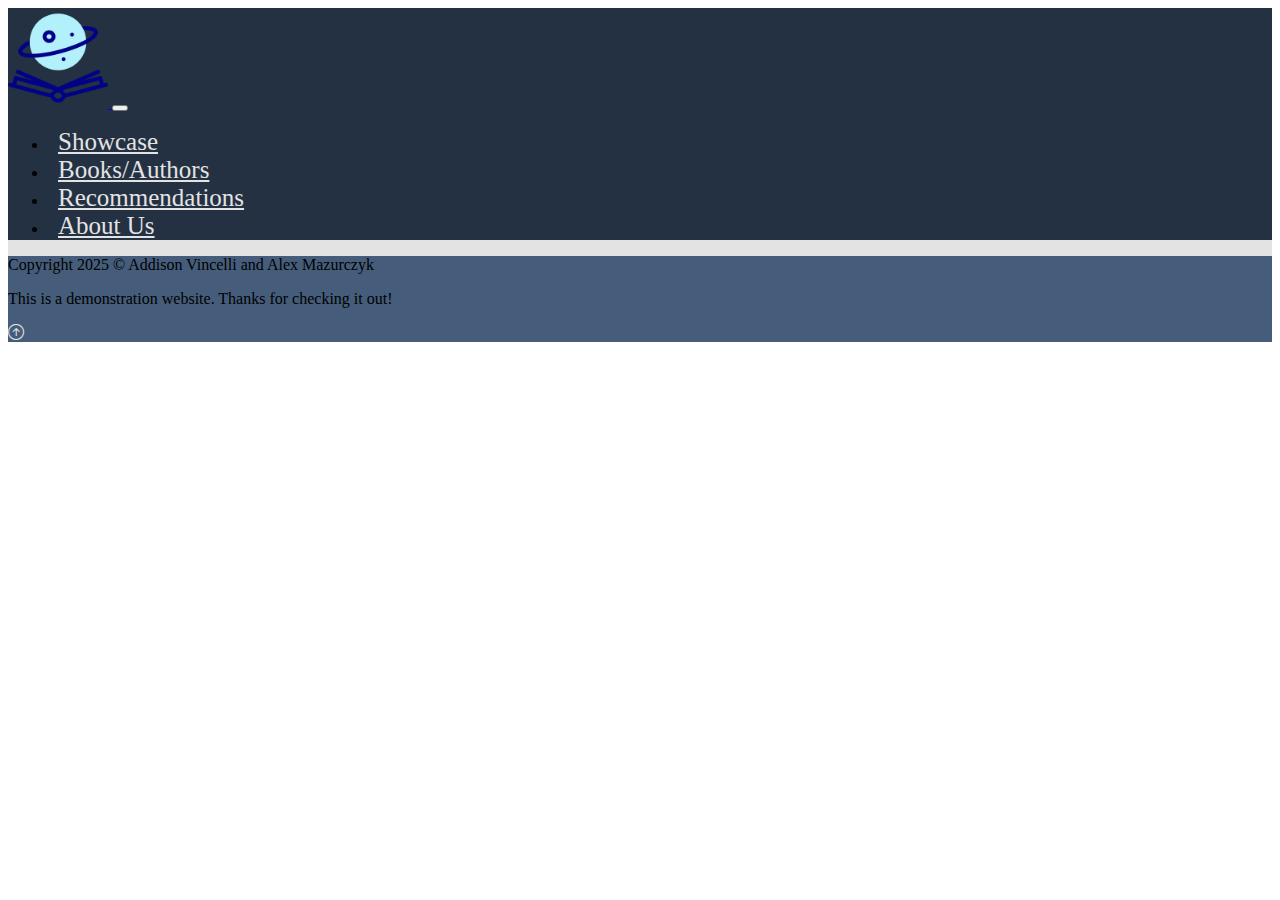
<file: genres.html>
<!DOCTYPE html>
<html lang="en">

<head>
    <meta charset="UTF-8">
    <meta name="viewport" content="width=device-width, initial-scale=1.0">
    <title>Recommendations - Science Fiction Showcase!</title>
    <link rel="icon" href="img/favicon.png" type="image/png">

    <link href="https://cdn.jsdelivr.net/npm/bootstrap@5.3.8/dist/css/bootstrap.min.css" rel="stylesheet"
        integrity="sha384-sRIl4kxILFvY47J16cr9ZwB07vP4J8+LH7qKQnuqkuIAvNWLzeN8tE5YBujZqJLB" crossorigin="anonymous">
    <link rel="stylesheet" href="https://cdn.jsdelivr.net/npm/bootstrap-icons@1.13.1/font/bootstrap-icons.min.css">
    <link rel="stylesheet" href="css/styles1.css">
    <link rel="stylesheet" href="css/styles2.css">
    <script src="https://cdn.jsdelivr.net/npm/bootstrap@5.3.8/dist/js/bootstrap.bundle.min.js"
        integrity="sha384-FKyoEForCGlyvwx9Hj09JcYn3nv7wiPVlz7YYwJrWVcXK/BmnVDxM+D2scQbITxI"
        crossorigin="anonymous"></script>
</head>

<body class="body">
    <div class="container-lg p-0">

        <!--*Navbar*-->
        <nav class="navbar navbar-expand-lg navbar-dark nb-background-color">

            <!--LG means large breakpoint for resizing, navbar-dark means dark bar light text-->
            <div class="container">
                <a href="index.html" class="navbar-brand">
                    <img src="img/logo.png" alt="Science Fiction Logo" class="d-inline-block align-text-top psize">
                </a>

                <!--Hamburger Menu Button-->
                <button class="navbar-toggler" type="button" data-bs-toggle="collapse" data-bs-target="#navmenu">
                    <span class="navbar-toggler-icon">

                    </span>
                </button>

                <!--Collapsable Navbar Menu w/ Hover Underline-->
                <div class="collapse navbar-collapse" id="navmenu">
                    <!--Links to menu button-->
                    <ul class="navbar-nav ms-auto">

                        <li class="nav-item">
                            <a href="index.html" class="nav-link hover-underline-animation nbMenuItem">Showcase</a>
                        </li>

                        <li class="nav-item">
                            <a href="books.html" class="nav-link hover-underline-animation nbMenuItem">Books/Authors</a>
                        </li>

                        <li class="nav-item">
                            <a href="recommend.html"
                                class="nav-link hover-underline-animation nbMenuItem">Recommendations</a>
                        </li>

                        <li class="nav-item">
                            <a href="about.html" class="nav-link hover-underline-animation nbMenuItem">About Us</a>
                        </li>
                    </ul>
                </div>
            </div>
        </nav>


        <!--* Footer -->
        <footer class="p-5 footer text-light text-center position-relative">
            <div class="container">
                <p>Copyright 2025 &copy; Addison Vincelli and Alex Mazurczyk</p>
                <p>This is a demonstration website. Thanks for checking it out!</p>
                <a href="#" class="position-absolute bottom-0 end-0 p-5">
                    <i class="bi bi-arrow-up-circle h2 icon-white"></i>
                </a>
            </div>
        </footer>

    </div>
</body>
</file>
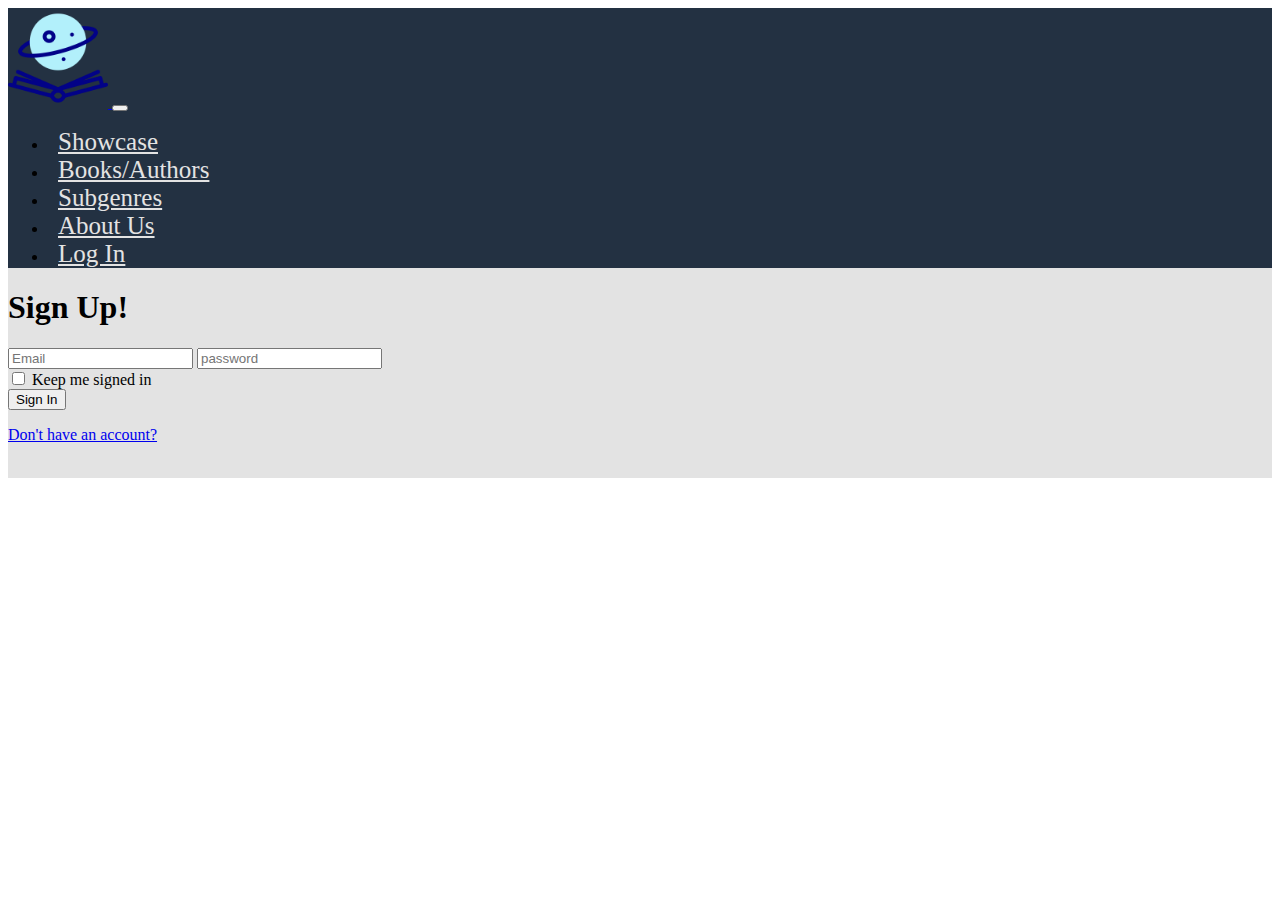
<file: signIn.html>
<!DOCTYPE html>
<html lang="en">

<head>
    <meta charset="UTF-8">
    <meta name="viewport" content="width=device-width, initial-scale=1.0">
    <title>Sign Up - Science Fiction Showcase!</title>
    <link rel="icon" href="img/logo.png" type="image/png">

    <link href="https://cdn.jsdelivr.net/npm/bootstrap@5.3.8/dist/css/bootstrap.min.css" rel="stylesheet"
        integrity="sha384-sRIl4kxILFvY47J16cr9ZwB07vP4J8+LH7qKQnuqkuIAvNWLzeN8tE5YBujZqJLB" crossorigin="anonymous">
    <link rel="stylesheet" href="https://cdn.jsdelivr.net/npm/bootstrap-icons@1.13.1/font/bootstrap-icons.min.css">
    <link rel="preconnect" href="https://fonts.googleapis.com">
    <link rel="preconnect" href="https://fonts.gstatic.com" crossorigin>
    <link href="https://fonts.googleapis.com/css2?family=League+Spartan:wght@100..900&display=swap" rel="stylesheet">

    <link rel="stylesheet" href="css/styles1.css">
    <link rel="stylesheet" href="css/styles2.css">

    <script src="https://cdn.jsdelivr.net/npm/bootstrap@5.3.8/dist/js/bootstrap.bundle.min.js"
        integrity="sha384-FKyoEForCGlyvwx9Hj09JcYn3nv7wiPVlz7YYwJrWVcXK/BmnVDxM+D2scQbITxI"
        crossorigin="anonymous"></script>
</head>

<body class="body">
    <div class="container-lg p-0">

        <!--*Navbar*-->
        <nav class="navbar navbar-expand-lg navbar-dark nb-background-color">

            <!--LG means large breakpoint for resizing, navbar-dark means dark bar light text-->
            <div class="container">
                <a href="index.html" class="navbar-brand">
                    <img src="img/logo.png" alt="Science Fiction Logo" class="d-inline-block psize">
                </a>

                <!--Hamburger Menu Button-->
                <button class="navbar-toggler" type="button" data-bs-toggle="collapse" data-bs-target="#navmenu">
                    <span class="navbar-toggler-icon"></span>
                </button>

                <!--Collapsable Navbar Menu w/ Hover Underline-->
                <div class="collapse navbar-collapse" id="navmenu">
                    <!--Links to menu button-->
                    <ul class="navbar-nav ms-auto">

                        <li class="nav-item">
                            <a href="index.html" class="nav-link hover-underline-animation nbMenuItem">Showcase</a>
                        </li>

                        <li class="nav-item">
                            <a href="books.html" class="nav-link hover-underline-animation nbMenuItem">Books/Authors</a>
                        </li>

                        <li class="nav-item">
                            <a href="genres.html" class="nav-link hover-underline-animation nbMenuItem">Subgenres</a>
                        </li>

                        <li class="nav-item">
                            <a href="about.html" class="nav-link hover-underline-animation nbMenuItem">About Us</a>
                        </li>
                        <li class="nav-item">
                            <a href="signIn.html" class="nav-link hover-underline-animation nbMenuItem">Log In</a>
                        </li>
                    </ul>
                </div>
            </div>
        </nav>

        <section>
            <!--Sign Up -->
            <div class="container">
                <h1 class="text-center m-5 display-4 pheader">Sign Up!</h1>
                <div class="signUpForm m-5">
                    <!--Sign Up -->
                    <form>
                        <input type="email" placeholder="Email" id="loginEmail" class="form-control mb-3">
                        <input type="password" placeholder="password" id="loginPassword" class="form-control mb-3">
                        <div class="form-check form-switch mb-3">
                            <input class="form-check-input" type="checkbox" role="switch" id="keepLoggedInSwitch">
                            <label class="form-check-label" for="flexSwitchCheckDefault">Keep me signed in</label>
                        </div>
                        <button type="button" id="signUp" name="signUp" class="btn btn-outline-primary mb-3 w-100">Sign
                            In</button>
                        <a href="signUp.html" class="badge bg-secondary py-1 w-100">
                            <p class="fs-6 m-1">Don't have an account?</p>
                        </a>
                    </form>
                </div>
            </div>
        </section>
        <br>
    </div>
</body>
</file>
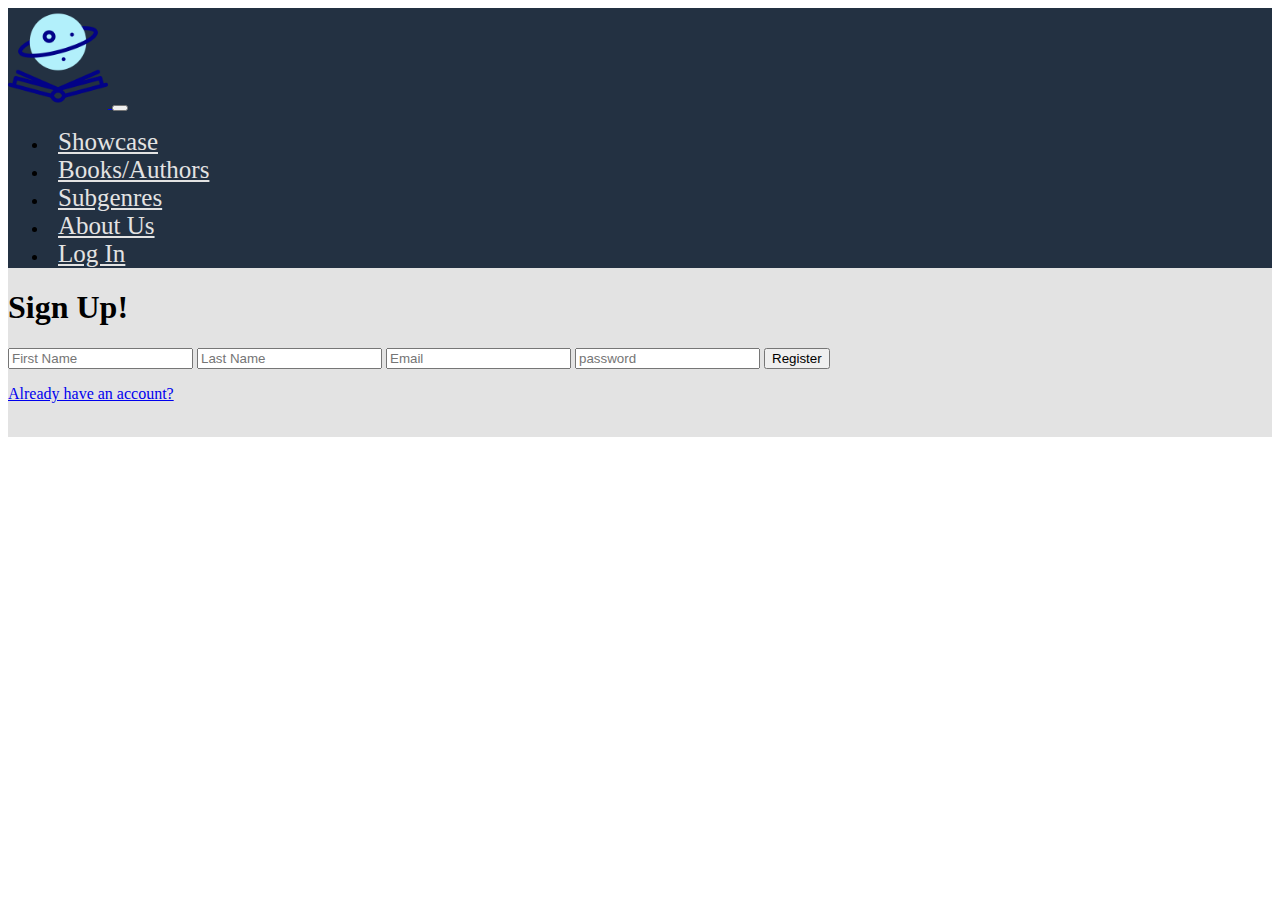
<file: signUp.html>
<!DOCTYPE html>
<html lang="en">

<head>
    <meta charset="UTF-8">
    <meta name="viewport" content="width=device-width, initial-scale=1.0">
    <title>Sign Up - Science Fiction Showcase!</title>
    <link rel="icon" href="img/logo.png" type="image/png">

    <link href="https://cdn.jsdelivr.net/npm/bootstrap@5.3.8/dist/css/bootstrap.min.css" rel="stylesheet"
        integrity="sha384-sRIl4kxILFvY47J16cr9ZwB07vP4J8+LH7qKQnuqkuIAvNWLzeN8tE5YBujZqJLB" crossorigin="anonymous">
    <link rel="stylesheet" href="https://cdn.jsdelivr.net/npm/bootstrap-icons@1.13.1/font/bootstrap-icons.min.css">
    <link rel="preconnect" href="https://fonts.googleapis.com">
    <link rel="preconnect" href="https://fonts.gstatic.com" crossorigin>
    <link href="https://fonts.googleapis.com/css2?family=League+Spartan:wght@100..900&display=swap" rel="stylesheet">

    <link rel="stylesheet" href="css/styles1.css">
    <link rel="stylesheet" href="css/styles2.css">

    <script src="https://cdn.jsdelivr.net/npm/bootstrap@5.3.8/dist/js/bootstrap.bundle.min.js"
        integrity="sha384-FKyoEForCGlyvwx9Hj09JcYn3nv7wiPVlz7YYwJrWVcXK/BmnVDxM+D2scQbITxI"
        crossorigin="anonymous"></script>
</head>

<body class="body">
    <div class="container-lg p-0">

        <!--*Navbar*-->
        <nav class="navbar navbar-expand-lg navbar-dark nb-background-color">

            <!--LG means large breakpoint for resizing, navbar-dark means dark bar light text-->
            <div class="container">
                <a href="index.html" class="navbar-brand">
                    <img src="img/logo.png" alt="Science Fiction Logo" class="d-inline-block psize">
                </a>

                <!--Hamburger Menu Button-->
                <button class="navbar-toggler" type="button" data-bs-toggle="collapse" data-bs-target="#navmenu">
                    <span class="navbar-toggler-icon"></span>
                </button>

                <!--Collapsable Navbar Menu w/ Hover Underline-->
                <div class="collapse navbar-collapse" id="navmenu">
                    <!--Links to menu button-->
                    <ul class="navbar-nav ms-auto">

                        <li class="nav-item">
                            <a href="index.html" class="nav-link hover-underline-animation nbMenuItem">Showcase</a>
                        </li>

                        <li class="nav-item">
                            <a href="books.html" class="nav-link hover-underline-animation nbMenuItem">Books/Authors</a>
                        </li>

                        <li class="nav-item">
                            <a href="genres.html" class="nav-link hover-underline-animation nbMenuItem">Subgenres</a>
                        </li>

                        <li class="nav-item">
                            <a href="about.html" class="nav-link hover-underline-animation nbMenuItem">About Us</a>
                        </li>

                        <li class="nav-item">
                            <a href="signIn.html" class="nav-link hover-underline-animation nbMenuItem">Log In</a>
                        </li>
                    </ul>
                </div>
            </div>
        </nav>

        <section class="sign-up">
            <!--Sign Up -->
            <div class="container">
                <h1 class="text-center m-5 display-4 pheader">Sign Up!</h1>
                <div class="signUpForm m-5">
                    <form>
                        <input type="text" placeholder="First Name" id="firstName" class="form-control mb-3">
                        <input type="text" placeholder="Last Name" id="lastName" class="form-control mb-3">
                        <input type="email" placeholder="Email" id="userEmail" class="form-control mb-3">
                        <input type="password" placeholder="password" id="userPass" class="form-control mb-3">
                        <button type="button" id="submitData" name="submitData"
                            class="btn btn-outline-primary mb-3 w-100">Register</button>
                        <a href="signIn.html" class="badge bg-secondary py-1 w-100">
                            <p class="fs-6 m-1">Already have an account?</p>
                        </a>
                    </form>
                </div>
            </div>
        </section>
        <br>
    </div>
</body>
</file>
<file: css/styles1.css>
/* *ADDISON STYLESHEET* */
/*primarily for index and books html pages*/
/*TODO organize this eventually much needed*/

/**Global**/
@font-face {
    font-family: 'Spartan';
    src: url("LeagueSpartan-Bold.otf") format("opentype");
}

:root {
    /*https://www.shecodes.io/palettes/267*/
    --color-1: #233142;
    --color-2: #455d7a;
    --color-3: #f95959;
    --color-4: #6584a9;
    --color-bg: #e3e3e3;
}

/**Navbar**/
.nb-background-color {
    /* navbar background color */
    background-color: var(--color-1);
}

.nbMenuItem {
    /* navbar link text properties */
    font-size: 25px;
    margin-left: 10px;
    margin-right: 10px;
    color: var(--color-bg);
}

.navbar img {
    height: 100px;
}

/*Disorganized images*/
.information img {
    height: 150px;
}

.cover img {
    height: 650px;
    border: 3px solid var(--color-1);
    width: auto;
    object-fit: contain;
    padding: 1rem;
}

.landing img {
    height: 300px;
    width: auto;
    padding-top: 30px;
}

:root {
    /*https://www.shecodes.io/palettes/267*/
    --color-1: #233142;
    --color-2: #455d7a;
    --color-3: #f95959;
    --color-4: #6584a9;
    --color-bg: #e3e3e3;
}





.container-lg {
    background: var(--color-bg);
}

/**UNDERLINE ANIMATION STYLING**/
.hover-underline-animation {
    display: inline-block;
    position: relative;
    /*color: #0087ca;*/
}

.hover-underline-animation:after {
    content: '';
    position: absolute;
    width: 100%;
    transform: scaleX(0);
    height: 2px;
    bottom: 0;
    left: 0;
    background-color: #023E8A;
    /*transform-origin: bottom right;*/
    transition: transform 0.35s ease-out;
}

.hover-underline-animation:hover:after {
    transform: scaleX(1);
    /*transform-origin: bottom left;*/
}

/**ID STYLING**/
#scroll-up-arrow {
    bottom: 0;
    padding: 1rem;
}

@media (min-width: 576px) {
    #scroll-up-arrow {
        top: 50%;
        transform: translateY(-50%);
        padding: 3rem;
    }
}

/**TIMELINE STYLING**/
/*TODO make it resizable (line has to go all the way through somehow*/
/*TODO FIX THE TIMLINE WHY DOES IT CHANGE SIZES*/

.timeline-section {
    padding: 4rem 0;
    border-top: 2px solid var(--color-1);
}

/*.timeline{
    position:relative;
    max-width: 1200px;
}

/* white line */
.timeline::after {
    content: '';
    position: absolute;
    width: 6px;
    height: 1490px;
    background-color: white;
    top: 0;
    bottom: 0;
    left: 50%;
    border-radius: 3px;
    transform: translateX(-50%);
    transform: translateY(62%)
}

.left {
    left: 0;
}

/*Adds the little arrow things*/
.left::before {
    content: " ";
    position: absolute;
    top: 22px;
    right: 30px;
    border: medium solid white;
    border-width: 10px 0 10px 10px;
    border-color: transparent transparent transparent white;
}

.right {
    left: 50%;
}

.right::before {
    content: " ";
    position: absolute;
    top: 22px;
    left: 30px;
    border: medium solid white;
    border-width: 10px 10px 10px 0;
    border-color: transparent white transparent transparent;
}

.right::after {
    left: -1.5%;
}

.timeline-item {
    padding: 10px 40px;
    position: relative;
    width: 50%;
    opacity: 100;
}

/*Adds little dots*/
.timeline-item::after {
    content: '';
    position: absolute;
    width: 25px;
    height: 25px;
    right: -17px;
    background-color: var(--color-2);
    border: 4px solid var(--color-1);
    top: 15px;
    border-radius: 50%;
    z-index: 1;
}

.timeline-content {
    padding: 20px 30px;
    background-color: white;
    position: relative;
    border-radius: 6px;
}


/**Accordion**/

/*TODO change arrows to white (and stars if possible???*/
.accordion-item {
    --bs-accordion-border-width: 0px;
    --bs-accordion-active-color: var(--color-bg);
    --bs-accordion-active-bg: var(--color-4);
    background-color: var(--color-4);
    color: var(--color-bg);
    --bs-accordion-bg: var(--color-4);
    --bs-accordion-btn-bg: var(--color-4);
    --bs-accordion-btn-color: rgb(var(--color-bg));
}

.accordion-item:hover {
    --bs-accordion-btn-color: rgb(var(--color-bg));
    --bs-accordion-btn-bg: var(--color-2);
}

.cover {
    background-color: var(--color-2);
}
</file>
<file: css/styles2.css>
.about img {
    border: 3px solid var(--color-3)
}

.footer {
    background-color: var(--color-2);
}

.icon-white {
    color: var(--color-bg)
}

/* Adapted from bootstrap */
.genre-carousel-caption {
    padding-top: 1.25rem;
    padding: 1.25rem 1.25rem 0;
    color: var(--bs-body-color);
    text-align: center;
}

.genre-carousel-caption {
    width: 100%;
}


@media (min-width: 768px) {
    #genre-carousel .carousel-inner .carousel-item {
        display: flex;
        flex-flow: row wrap;
    }

    .genre-carousel-img {
        width: 50%;
        height: auto;
    }

    .genre-carousel-caption {
        width: 50%;
        font-size: 1.5em;
    }
}
</file>
